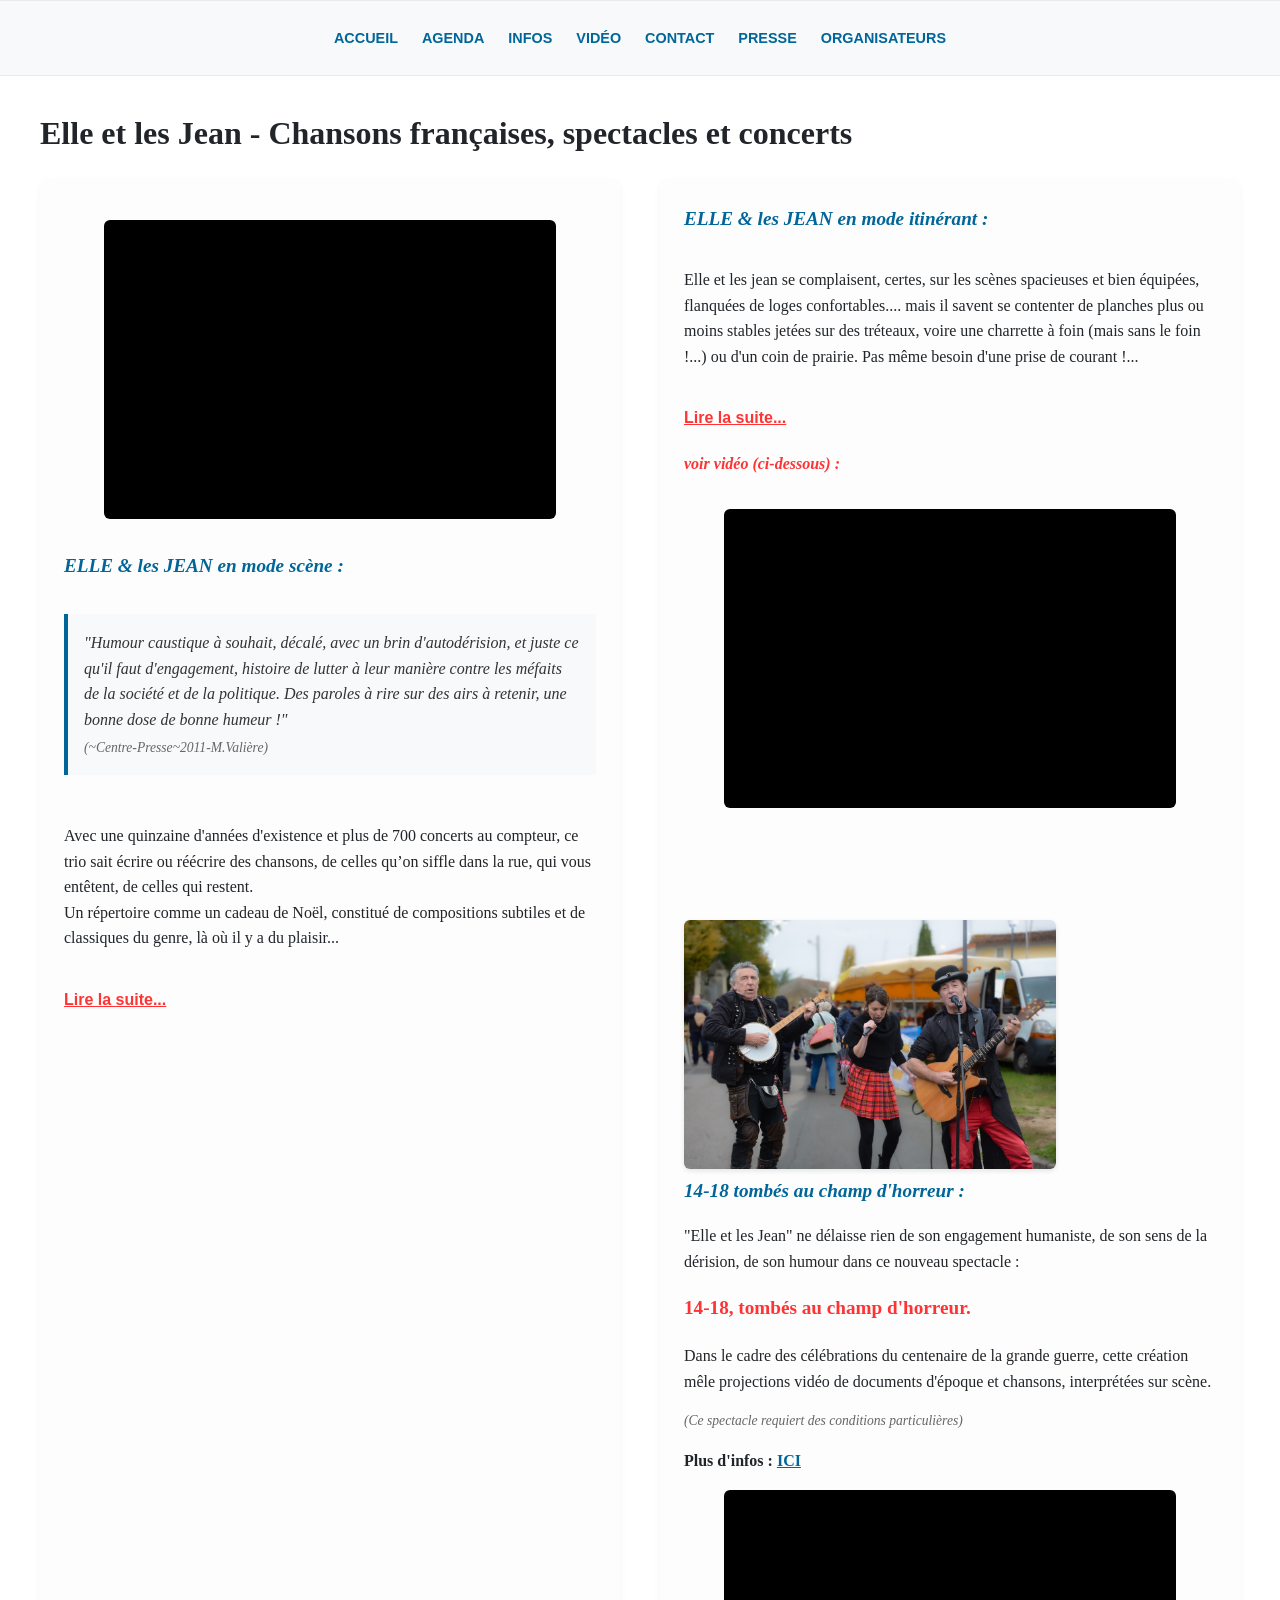
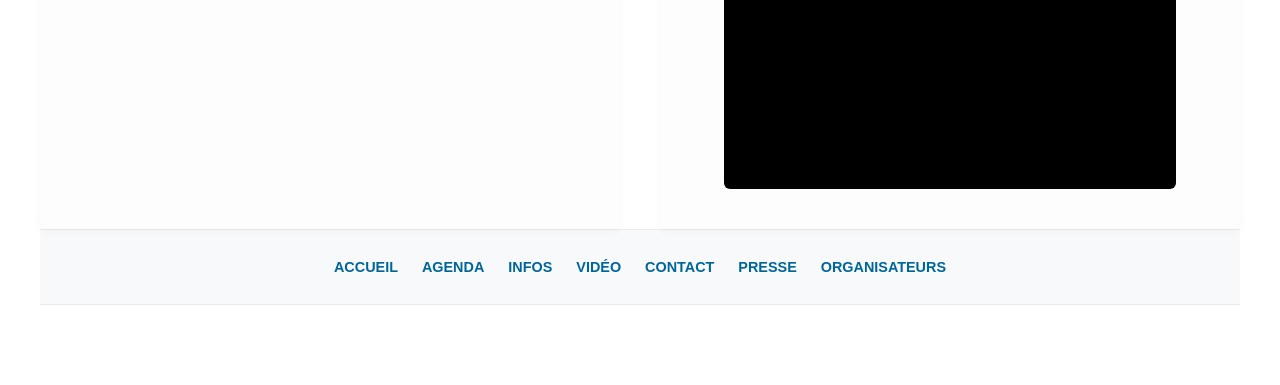
<file: index.htm>
<!DOCTYPE html>
<html lang="fr">
<head>
 <meta charset="UTF-8">
    <meta name="viewport" content="width=device-width, initial-scale=1.0">
    <title>Elle et les Jean - Chansons françaises, spectacles et concerts</title>
    <meta name="description" content="Site officiel du groupe Elle et les Jean. Chansons françaises, humour caustique, spectacles vivants et concerts en mode scène ou itinérant.">
    <meta name="google-site-verification" content="2JggO68DUDO19Co217IwW2MRPTg1Z_tOrWmyDqEDEZE" />
    <!-- Open Graph pour les réseaux sociaux -->
    <meta property="og:title" content="Elle et les Jean - Site officiel">
    <meta property="og:description" content="Chansons françaises, humour et spectacles vivants.">
    <meta property="og:type" content="website">
    <meta property="og:image" content="photos/diane&j1.jpg">

    <link rel="stylesheet" href="style.css">
</head>
<body>

    <!-- En-tête / Navigation -->
    <header class="site-header">
        <nav class="main-nav">
            <a href="index.html">ACCUEIL</a>
            <a href="agenda.html">AGENDA</a>
            <a href="info.html">INFOS</a>
            <a href="live.html">VIDÉO</a>
            <a href="formulaire.html">CONTACT</a>
            <a href="presse.html">PRESSE</a>
            <a href="doc.html">ORGANISATEURS</a>
        </nav>
    </header>

    <main class="container">
    <h1 class="visually-hidden">Elle et les Jean - Chansons françaises, spectacles et concerts</h1>
        
        <!-- Section Principale : Grille à 2 colonnes -->
        <section class="grid-layout">
            
            <!-- Colonne 1 : Mode Scène -->
            <article class="content-card">
                <figure class="video-responsive">
                    <iframe src="https://www.youtube.com/embed/WO7ekmhK70g" allowfullscreen title="Elle et les Jean en mode scène"></iframe>
                </figure>
                
                <h2><em>ELLE &amp; les JEAN en mode scène :</em></h2>
                <p class="quote-text"><em>&quot;Humour caustique à souhait, décalé, avec un brin d'autodérision, et juste ce qu'il faut d'engagement, histoire de lutter à leur manière contre les méfaits de la société et de la politique. Des paroles à rire sur des airs à retenir, une bonne dose de bonne humeur !&quot;</em> <span class="author">(~Centre-Presse~2011-M.Valière)</span></p>
                
                <p>Avec une quinzaine d'années d'existence et plus de 700 concerts au compteur, ce trio sait écrire ou réécrire des chansons, de celles qu’on siffle dans la rue, qui vous entêtent, de celles qui restent.<br>
                Un répertoire comme un cadeau de Noël, constitué de compositions subtiles et de classiques du genre, là où il y a du plaisir...</p>
                
                <!-- Bouton "Lire la suite" interactif -->
                <button class="btn-toggle" onclick="document.getElementById('cache').style.display = 'block'; this.style.display = 'none';">Lire la suite...</button>
                
                <div id="cache" class="hidden-content">
                    <p>Sur scène, c'est donc Mélanie Collon ou bien Diane Blanchard, flanquée de ses deux "Jean" : Jean-Louis Maurel et Jean-Luc Raffoux avec tout un attirail de guitares acoustiques, électriques, un banjo, un violon, un ukulele, un piano, des harmonicas et autres machins à faire du bruit !...</p>
                    <p>Ces gens là vous facilitent la vie : Ils viennent avec leur sonorisation, leur éclairage, leur technicien... et leur bonne humeur.</p>
                    <p>Des reprises jubilatoires, des chansons traditionnelles rafistolées, des thèmes celtiques, des relents de musique "roots" américaine... le tout reuni en un medley exceptionnel dans lequel viennent se glisser des standards, des chansons françaises du trio ou bien revisitées.</p>
                    <p>Un concert de "Elle et les Jean", c'est la musique, les chansons, mais c'est aussi tout ce qui se passe entre les morceaux : Confidences désopilantes, fâcheries, délire verbal, humour tendre ou noir - c'est selon...- Laissez-vous emmener dans cet univers fantaisiste.</p>
                    <p>Après tout, la musique, disait autrefois Philippe Garnier, c’est la lampe d’Aladin : il suffit de frotter et Shazam !<br>La lampe, comptez sur ELLE ET LES JEAN pour l'astiquer…</p>
                    <p><em>&quot;...Elle &amp; les jean savent créer une ambiance pleine de charme et de poésie avec des interprétations toujours tendres, souvent humoristiques, à l'origine de beaucoup de complicité entre la chanteuse et les musiciens comme dans les échanges avec le public ...&quot;</em> <span class="author">-Extrait NR2011-</span></p>
                </div>
            </article>

            <!-- Colonne 2 : Mode Itinérant & 14-18 -->
            <article class="content-card">
                <h2><em>ELLE &amp; les JEAN en mode itinérant :</em></h2>
                <p>Elle et les jean se complaisent, certes, sur les scènes spacieuses et bien équipées, flanquées de loges confortables.... mais il savent se contenter de planches plus ou moins stables jetées sur des tréteaux, voire une charrette à foin (mais sans le foin !...) ou d'un coin de prairie. Pas même besoin d'une prise de courant !...</p>
                
                <button class="btn-toggle" onclick="document.getElementById('cache1').style.display = 'block'; this.style.display = 'none';">Lire la suite...</button>
                
                <div id="cache1" class="hidden-content">
                    <p>Ils sont aussi en mesure de se mettre en mode "nomade" pour donner un concert itinérant, déambulant de rues en ruelles, places, squares...</p>
                    <p>Équipés de leur "Elléjeanette" mobile et tout-terrain à deux roues et traction humaine, ils charrient de place en place leurs instruments et une sonorisation légère, mise en œuvre en quelques minutes.</p>
                </div>
                
                <p class="highlight-title"><em>voir vidéo (ci-dessous) :</em></p>
                <figure class="video-responsive">
                    <iframe src="https://www.youtube.com/embed/bHh197B1c3g" allowfullscreen title="Elle et les Jean en mode itinérant"></iframe>
                </figure>

                <div class="separator-space"></div>

                <div class="spectacle-section">
                    <img src="photos/diane&j1.jpg" alt="Diane Blanchard et les musiciens de :Elle et des Jean" class="responsive-img">
                    <h2><em>14-18 tombés au champ d'horreur :</em></h2>
                    <p>&quot;Elle et les Jean&quot; ne délaisse rien de son engagement humaniste, de son sens de la dérision, de son humour dans ce nouveau spectacle :</p>
                    <h3 class="subtitle-red">14-18, tombés au champ d'horreur.</h3>
                    <p>Dans le cadre des célébrations du centenaire de la grande guerre, cette création mêle projections vidéo de documents d'époque et chansons, interprétées sur scène.</p>
                    <p class="small-note">(Ce spectacle requiert des conditions particulières)</p>
                    <p><strong>Plus d'infos :</strong> <a href="14.html" class="link-btn">ICI</a></p>
                    
                    <figure class="video-responsive">
                        <iframe src="//player.vimeo.com/video/112255340" allowfullscreen title="14-18 tombés au champ d'horreur"></iframe>
                    </figure>
                </div>
            </article>

        </section>

        <!-- Pied de page / Navigation secondaire -->
        <footer class="site-footer">
            <nav class="main-nav">
                <a href="index.html">ACCUEIL</a>
                <a href="agenda.html">AGENDA</a>
                <a href="info.html">INFOS</a>
                <a href="live.html">VIDÉO</a>
                <a href="formulaire.html">CONTACT</a>
                <a href="presse.html">PRESSE</a>
                <a href="doc.html">ORGANISATEURS</a>
            </nav>
        </footer>

    </main>

</body>
</html>
</file>
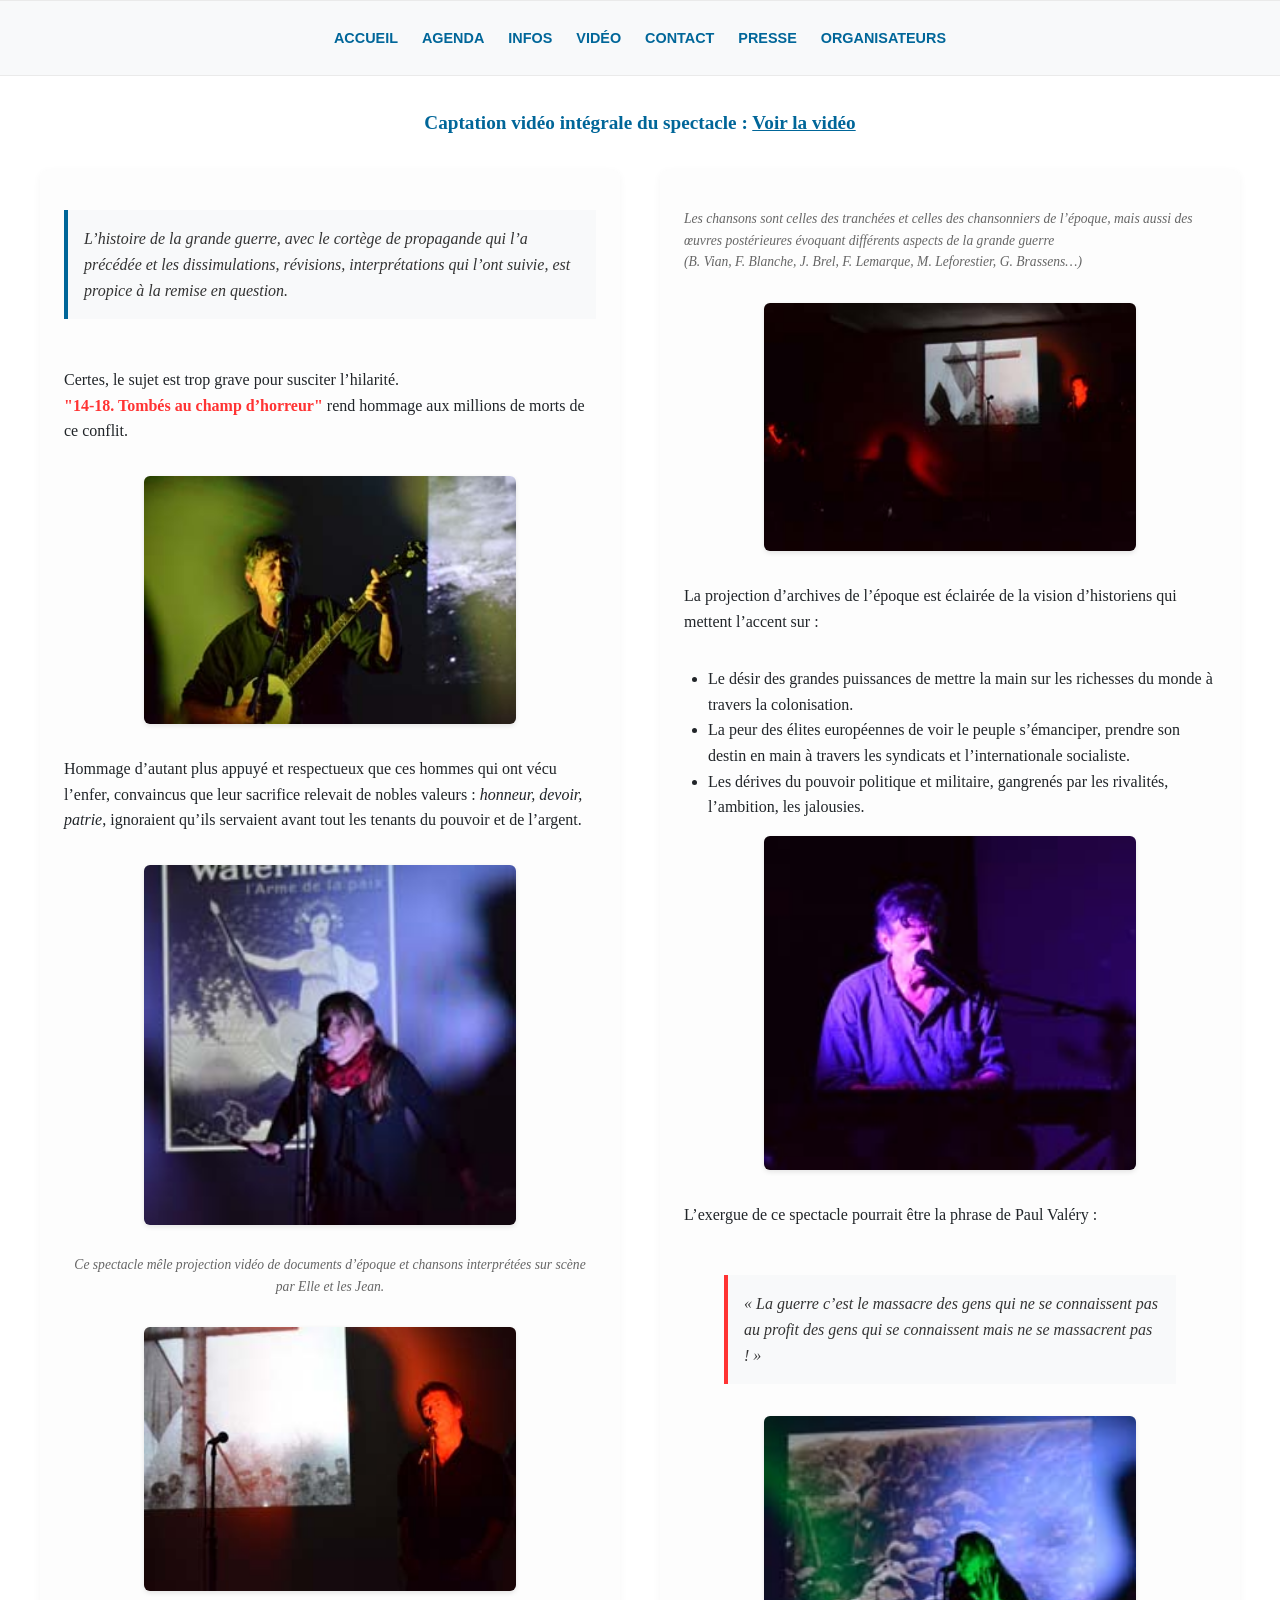
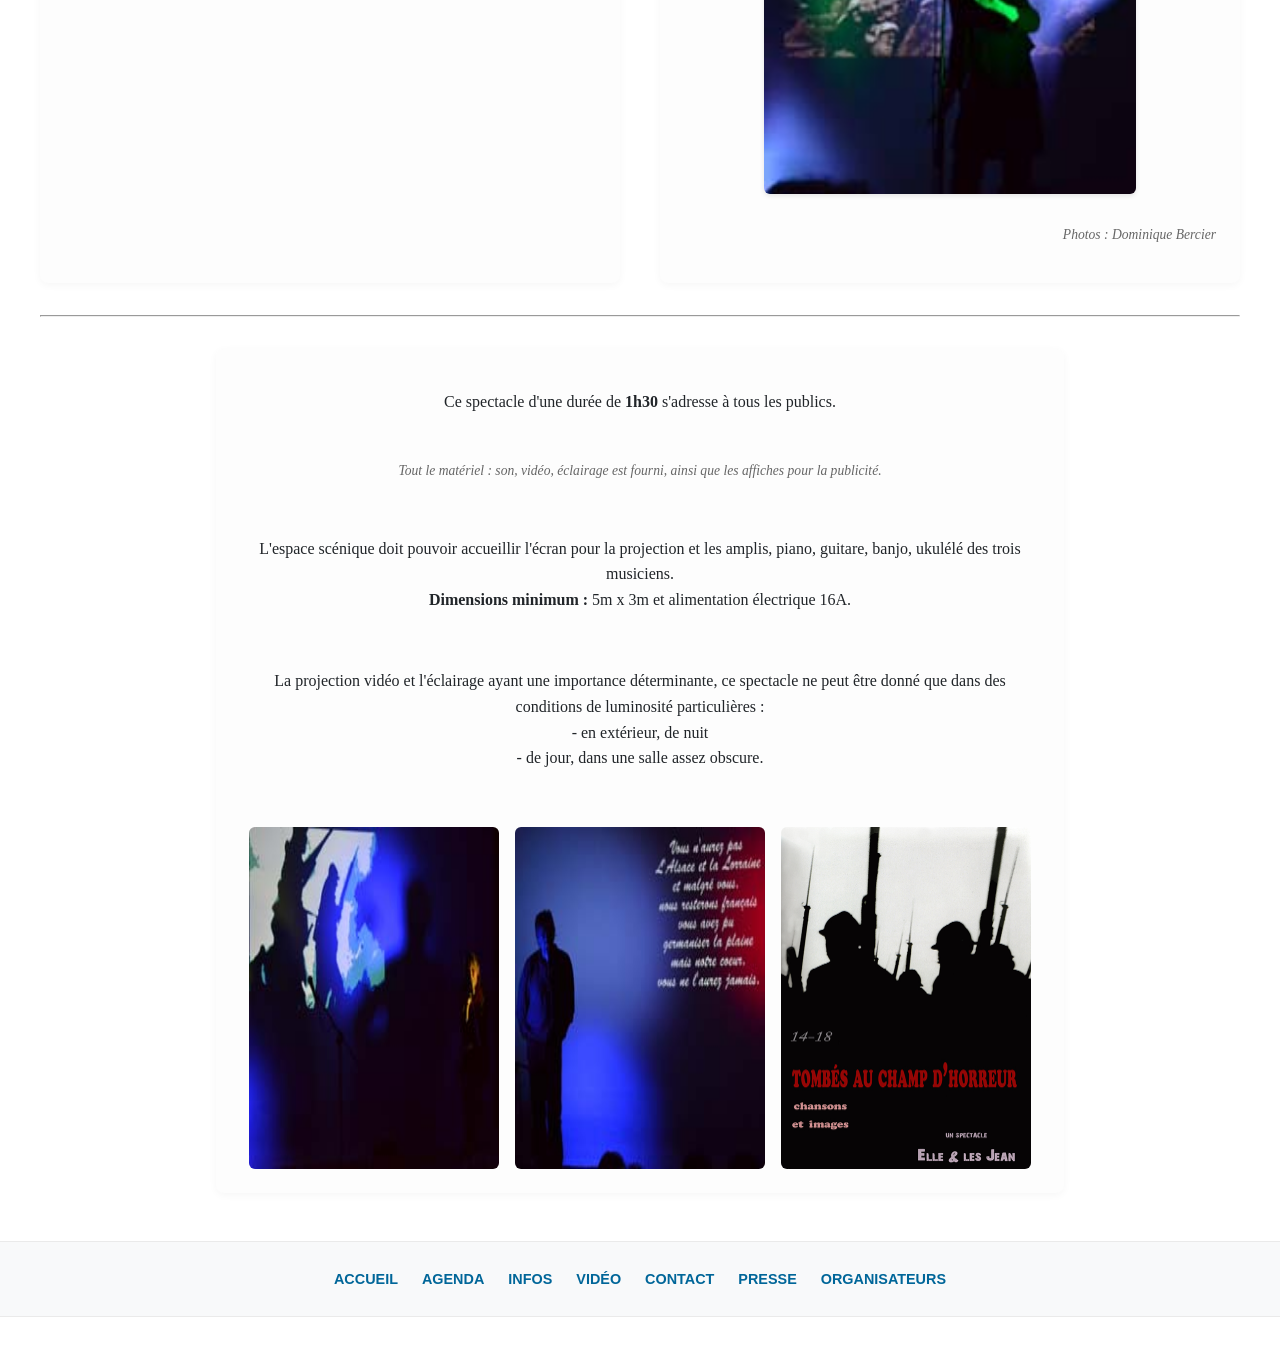
<file: 14.htm>
<!DOCTYPE html>
<html lang="fr">
<head>
<meta charset="utf-8">
<title>Elle et les Jean - 14-18, tombés au champ d'horreur</title>
<meta name="viewport" content="width=device-width, initial-scale=1">
<link rel="stylesheet" href="style.css">
</head>

<body>

<!-- Bandeau menu -->
<header class="site-header">
    <nav class="main-nav">
         <a href="index.html">ACCUEIL</a>
            <a href="agenda.html">AGENDA</a>
            <a href="info.html">INFOS</a>
            <a href="live.html">VIDÉO</a>
            <a href="formulaire.html">CONTACT</a>
            <a href="presse.html">PRESSE</a>
            <a href="doc.html">ORGANISATEURS</a>
    </nav>
</header>

<main class="container">

    <div style="text-align: center; margin-bottom: 2rem;">
        <h2>Captation vidéo intégrale du spectacle : 
            <a href="https://www.youtube.com/watch?v=faBZdZkxmvc&t=3705s" class="link-btn" target="_blank">Voir la vidéo</a>
        </h2>
    </div>

    <!-- Grille en 2 colonnes responsive -->
    <div class="grid-layout">
        
        <!-- Colonne 1 -->
        <div class="content-card">
            <p class="quote-text">
                L’histoire de la grande guerre, avec le cortège de propagande qui l’a précédée et les dissimulations, révisions, interprétations qui l’ont suivie, est propice à la remise en question.
            </p>
            <p>
                Certes, le sujet est trop grave pour susciter l’hilarité.<br>
                <strong class="highlight-title">"14-18. Tombés au champ d’horreur"</strong> rend hommage aux millions de morts de ce conflit.
            </p>
            
            <img src="photos/14 18/JPEG/14 18 (2).jpg" alt="Spectacle 14-18" class="responsive-img">
            
            <p>
                Hommage d’autant plus appuyé et respectueux que ces hommes qui ont vécu l’enfer, convaincus que leur sacrifice relevait de nobles valeurs : <em>honneur, devoir, patrie</em>, ignoraient qu’ils servaient avant tout les tenants du pouvoir et de l’argent.
            </p>
            
            <img src="photos/14 18/JPEG/14 18 (19).jpg" alt="Spectacle 14-18" class="responsive-img">
            
            <p class="small-note" style="text-align: center;">
                Ce spectacle mêle projection vidéo de documents d’époque et chansons interprétées sur scène par <em>Elle et les Jean</em>.
            </p>
            
            <img src="photos/14 18/JPEG/14 18 (13).jpg" alt="Spectacle 14-18" class="responsive-img">
        </div>

        <!-- Colonne 2 -->
        <div class="content-card">
            <p class="small-note">
                Les chansons sont celles des tranchées et celles des chansonniers de l’époque, mais aussi des œuvres postérieures évoquant différents aspects de la grande guerre <br>
                <em>(B. Vian, F. Blanche, J. Brel, F. Lemarque, M. Leforestier, G. Brassens…)</em>
            </p>
            
            <img src="photos/14 18/JPEG/14 18 (12).jpg" alt="Spectacle 14-18" class="responsive-img">
            
            <p>
                La projection d’archives de l’époque est éclairée de la vision d’historiens qui mettent l’accent sur :
            </p>
            <ul style="text-align: left; padding-left: 1.5rem; margin: 0;">
                <li>Le désir des grandes puissances de mettre la main sur les richesses du monde à travers la colonisation.</li>
                <li>La peur des élites européennes de voir le peuple s’émanciper, prendre son destin en main à travers les syndicats et l’internationale socialiste.</li>
                <li>Les dérives du pouvoir politique et militaire, gangrenés par les rivalités, l’ambition, les jalousies.</li>
            </ul>
            
            <img src="photos/14 18/JPEG/14 18 (5).jpg" alt="Spectacle 14-18" class="responsive-img">
            
            <p>L’exergue de ce spectacle pourrait être la phrase de Paul Valéry :</p>
            
            <blockquote class="quote-text" style="border-left-color: var(--accent-red);">
                « La guerre c’est le massacre des gens qui ne se connaissent pas au profit des gens qui se connaissent mais ne se massacrent pas ! »
            </blockquote>
            
            <img src="photos/14 18/JPEG/14 18 (11).jpg" alt="Spectacle 14-18" class="responsive-img">
            
            <p class="small-note" style="text-align: right;">Photos : Dominique Bercier</p>
        </div>

    </div>

    <hr class="separator-space">

    <!-- Informations pratiques -->
    <div class="content-card" style="text-align: center; max-width: 800px; margin: 0 auto;">
        <p>Ce spectacle d'une durée de <strong>1h30</strong> s'adresse à tous les publics.</p>
        <p class="small-note">Tout le matériel : son, vidéo, éclairage est fourni, ainsi que les affiches pour la publicité.</p>
        
        <p style="margin-top: 1.5rem;">
            L'espace scénique doit pouvoir accueillir l'écran pour la projection et les amplis, piano, guitare, banjo, ukulélé des trois musiciens.<br>
            <strong>Dimensions minimum :</strong> 5m x 3m et alimentation électrique 16A.
        </p>
        
        <p style="margin-top: 1.5rem;">
            La projection vidéo et l'éclairage ayant une importance déterminante, ce spectacle ne peut être donné que dans des conditions de luminosité particulières :<br>
            - en extérieur, de nuit<br>
            - de jour, dans une salle assez obscure.
        </p>

        <div style="display: flex; flex-wrap: wrap; justify-content: center; gap: 1rem; margin-top: 1.5rem;">
            <img src="photos/14 18/JPEG/14 18 (25).jpg" alt="Scène" style="width: 45%; max-width: 250px; height: auto; border-radius: 6px;">
            <img src="photos/14 18/JPEG/14 18 (28).jpg" alt="Scène" style="width: 45%; max-width: 250px; height: auto; border-radius: 6px;">
            <img src="photos/affiche14.jpg" alt="Affiche" style="width: 45%; max-width: 250px; height: auto; border-radius: 6px;">
        </div>
    </div>

</main>

<!-- Bandeau menu bas -->
<footer class="site-footer">
    <nav class="main-nav">
         <a href="index.html">ACCUEIL</a>
            <a href="agenda.html">AGENDA</a>
            <a href="info.html">INFOS</a>
            <a href="live.html">VIDÉO</a>
            <a href="formulaire.html">CONTACT</a>
            <a href="presse.html">PRESSE</a>
            <a href="doc.html">ORGANISATEURS</a>
    </nav>
</footer>

</body>
</html>
</file>
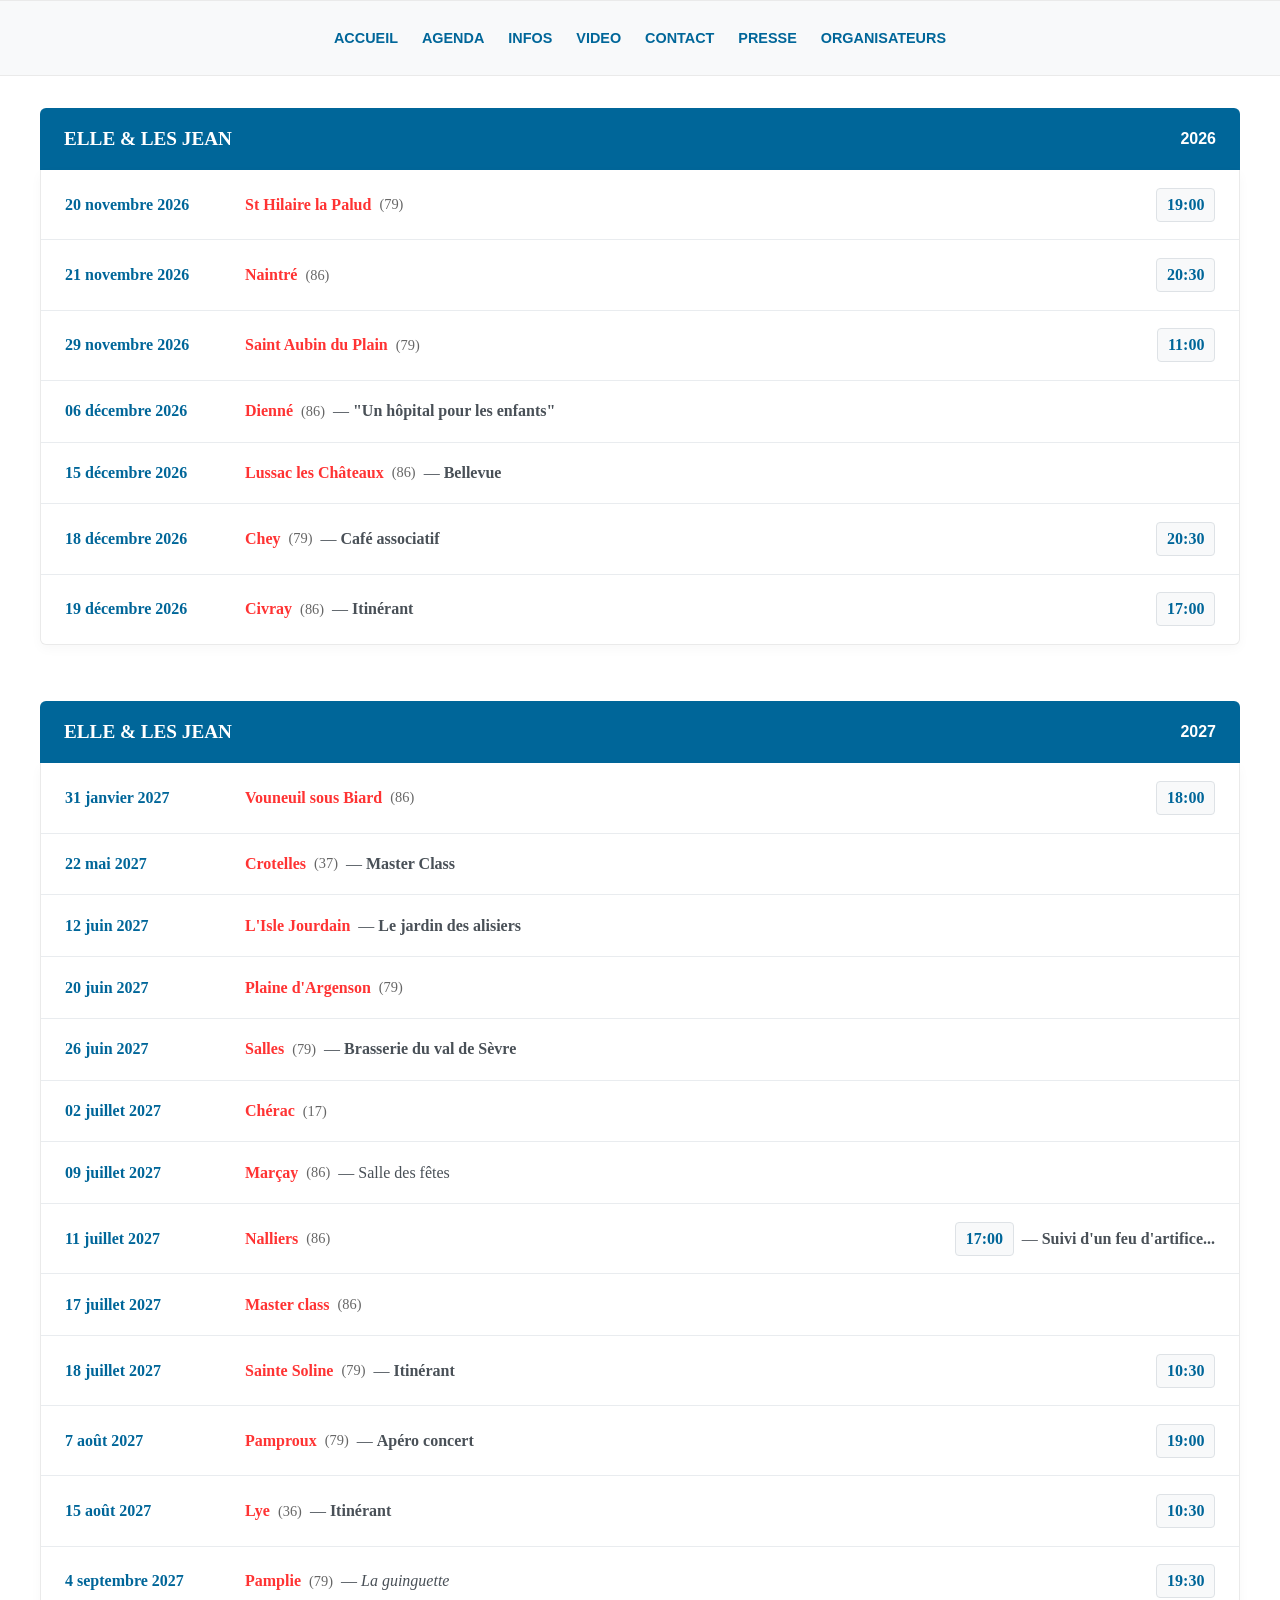
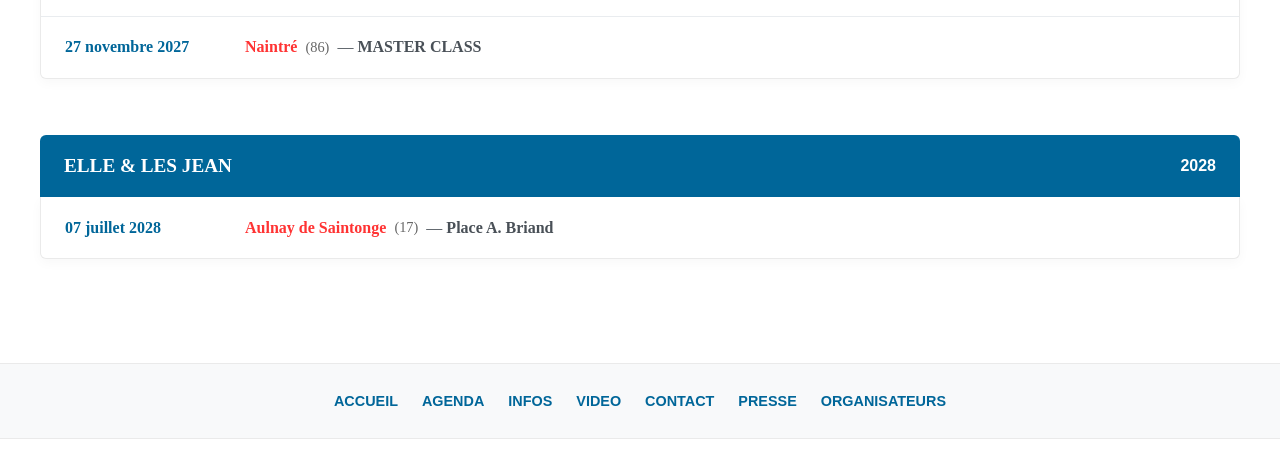
<file: agenda.htm>
<!DOCTYPE html>
<html lang="fr">
<head>
    <meta charset="utf-8" />
    <meta name="viewport" content="width=device-width, initial-scale=1" />
    <title>Agenda et Prochains Concerts - Elle et les Jean</title>
	<meta name="description" content="Découvrez les dates des prochains concerts, spectacles vivants et animations de rue du groupe Elle et les Jean en Nouvelle-Aquitaine.">
    <link rel="stylesheet" href="style.css" />
</head>
<body>

    <header class="site-header">
        <nav class="main-nav" aria-label="Navigation principale">
            <a href="index.html">ACCUEIL</a>
            <a href="agenda.html">AGENDA</a>
            <a href="info.html">INFOS</a>
            <a href="live.html">VIDEO</a>
            <a href="formulaire.html">CONTACT</a>
            <a href="presse.html">PRESSE</a>
            <a href="doc.html">ORGANISATEURS</a>
        </nav>
    </header>

    <main class="container" id="actu">

        <!-- ANNÉE 2026 -->
        <section class="agenda-year-section">
            <div class="agenda-year-header">
                <h2>ELLE &amp; LES JEAN</h2>
                <span><strong>2026</strong></span>
            </div>
            <ul class="agenda-list">
                
                <li class="agenda-item">
                    <span class="agenda-date">20 novembre 2026</span>
                    <div class="agenda-details">
                        <span class="agenda-city">St Hilaire la Palud</span>
                        <span class="agenda-dept">(79)</span>
                        <span class="agenda-time">19:00</span>
                    </div>
                </li>
                <li class="agenda-item">
                    <span class="agenda-date">21 novembre 2026</span>
                    <div class="agenda-details">
                        <span class="agenda-city">Naintré</span>
                        <span class="agenda-dept">(86)</span>
                        <span class="agenda-time">20:30</span>
                    </div>
                </li>
                <li class="agenda-item">
                    <span class="agenda-date">29 novembre 2026</span>
                    <div class="agenda-details">
                        <span class="agenda-city">Saint Aubin du Plain</span>
                        <span class="agenda-dept">(79)</span>
                        <span class="agenda-time">11:00</span>
                    </div>
                </li>
                <li class="agenda-item">
                    <span class="agenda-date">06 décembre 2026</span>
                    <div class="agenda-details">
                        <span class="agenda-city">Dienné</span>
                        <span class="agenda-dept">(86)</span>
                        <span class="agenda-venue">— <strong>"Un hôpital pour les enfants"</strong></span>
                    </div>
                </li>
                <li class="agenda-item">
                    <span class="agenda-date">15 décembre 2026</span>
                    <div class="agenda-details">
                        <span class="agenda-city">Lussac les Châteaux</span>
                        <span class="agenda-dept">(86)</span>
                        <span class="agenda-venue">— <strong>Bellevue</strong></span>
                    </div>
                </li>
                <li class="agenda-item">
                    <span class="agenda-date">18 décembre 2026</span>
                    <div class="agenda-details">
                        <span class="agenda-city">Chey</span>
                        <span class="agenda-dept">(79)</span>
                        <span class="agenda-venue">— <strong>Café associatif</strong></span>
                        <span class="agenda-time">20:30</span>
                    </div>
                </li>
                <li class="agenda-item">
                    <span class="agenda-date">19 décembre 2026</span>
                    <div class="agenda-details">
                        <span class="agenda-city">Civray</span>
                        <span class="agenda-dept">(86)</span>
                        <span class="agenda-venue">— <strong>Itinérant</strong></span>
                        <span class="agenda-time">17:00</span>
                    </div>
                </li>
            </ul>
        </section>

        <!-- ANNÉE 2027 -->
        <section class="agenda-year-section">
            <div class="agenda-year-header year-2027">
                <h2>ELLE &amp; LES JEAN</h2>
                <span><strong>2027</strong></span>
            </div>
            <ul class="agenda-list">
                <li class="agenda-item">
                    <span class="agenda-date">31 janvier 2027</span>
                    <div class="agenda-details">
                        <span class="agenda-city">Vouneuil sous Biard</span>
                        <span class="agenda-dept">(86)</span>
                        <span class="agenda-time">18:00</span>
                    </div>
                </li>
                <li class="agenda-item">
                    <span class="agenda-date">22 mai 2027</span>
                    <div class="agenda-details">
                        <span class="agenda-city">Crotelles</span>
                        <span class="agenda-dept">(37)</span>
                        <span class="agenda-venue">— <strong>Master Class</strong></span>
                    </div>
                </li>
                <li class="agenda-item">
                    <span class="agenda-date">12 juin 2027</span>
                    <div class="agenda-details">
                        <span class="agenda-city">L'Isle Jourdain</span>
                        <span class="agenda-venue">— <strong>Le jardin des alisiers</strong></span>
                    </div>
                </li>
                <li class="agenda-item">
                    <span class="agenda-date">20 juin 2027</span>
                    <div class="agenda-details">
                        <span class="agenda-city">Plaine d'Argenson</span>
                        <span class="agenda-dept">(79)</span>
                    </div>
                </li>
				<li class="agenda-item">
                    <span class="agenda-date">26 juin 2027</span>
                    <div class="agenda-details">
                        <span class="agenda-city">Salles</span>
                        <span class="agenda-dept">(79)</span>
						   <span class="agenda-venue">— <strong>Brasserie du val de Sèvre</strong></span>
                    </div>
                </li>
                <li class="agenda-item">
                    <span class="agenda-date">02 juillet 2027</span>
                    <div class="agenda-details">
                        <span class="agenda-city">Chérac</span>
                        <span class="agenda-dept">(17)</span>
                    </div>
                </li>
                <li class="agenda-item">
                    <span class="agenda-date">09 juillet 2027</span>
                    <div class="agenda-details">
                        <span class="agenda-city">Marçay</span>
                        <span class="agenda-dept">(86)</span>
                        <span class="agenda-venue">— Salle des fêtes</span>
                    </div>
                </li>
                <li class="agenda-item">
                    <span class="agenda-date">11 juillet 2027</span>
                    <div class="agenda-details">
                        <span class="agenda-city">Nalliers</span>
                        <span class="agenda-dept">(86)</span>
                        <span class="agenda-time">17:00</span>
                        <span class="agenda-venue">— <strong>Suivi d'un feu d'artifice...</strong></span>
                    </div>
                </li>
                <li class="agenda-item">
                    <span class="agenda-date">17 juillet 2027</span>
                    <div class="agenda-details">
                        <span class="agenda-city">Master class</span>
                        <span class="agenda-dept">(86)</span>
                    </div>
                </li>
                <li class="agenda-item">
                    <span class="agenda-date">18 juillet 2027</span>
                    <div class="agenda-details">
                        <span class="agenda-city">Sainte Soline</span>
                        <span class="agenda-dept">(79)</span>
                        <span class="agenda-venue">— <strong>Itinérant</strong></span>
                        <span class="agenda-time">10:30</span>
                    </div>
                </li>
                <li class="agenda-item">
                    <span class="agenda-date">7 août 2027</span>
                    <div class="agenda-details">
                        <span class="agenda-city">Pamproux</span>
                        <span class="agenda-dept">(79)</span>
                        <span class="agenda-venue">— <strong>Apéro concert</strong></span>
                        <span class="agenda-time">19:00</span>
                    </div>
                </li>
                <li class="agenda-item">
                    <span class="agenda-date">15 août 2027</span>
                    <div class="agenda-details">
                        <span class="agenda-city">Lye</span>
                        <span class="agenda-dept">(36)</span>
                        <span class="agenda-venue">— <strong>Itinérant</strong></span>
                        <span class="agenda-time">10:30</span>
                    </div>
                </li>
                <li class="agenda-item">
                    <span class="agenda-date">4 septembre 2027</span>
                    <div class="agenda-details">
                        <span class="agenda-city">Pamplie</span>
                        <span class="agenda-dept">(79)</span>
                        <span class="agenda-venue">— <em>La guinguette</em></span>
                        <span class="agenda-time">19:30</span>
                    </div>
                </li>
                <li class="agenda-item">
                    <span class="agenda-date">27 novembre 2027</span>
                    <div class="agenda-details">
                        <span class="agenda-city">Naintré</span>
                        <span class="agenda-dept">(86)</span>
                        <span class="agenda-venue">— <strong>MASTER CLASS</strong></span>
                    </div>
                </li>
            </ul>
        </section>

        <!-- ANNÉE 2028 -->
        <section class="agenda-year-section">
            <div class="agenda-year-header year-2028">
                <h2>ELLE &amp; LES JEAN</h2>
                <span><strong>2028</strong></span>
            </div>
            <ul class="agenda-list">
                <li class="agenda-item">
                    <span class="agenda-date">07 juillet 2028</span>
                    <div class="agenda-details">
                        <span class="agenda-city">Aulnay de Saintonge</span>
                        <span class="agenda-dept">(17)</span>
                        <span class="agenda-venue">— <strong>Place A. Briand</strong></span>
                    </div>
                </li>
            </ul>
        </section>

    </main>

    <footer class="site-footer">
        <nav class="main-nav" aria-label="Navigation pied de page">
            <a href="index.html">ACCUEIL</a>
            <a href="agenda.html">AGENDA</a>
            <a href="info.html">INFOS</a>
            <a href="live.html">VIDEO</a>
            <a href="formulaire.html">CONTACT</a>
            <a href="presse.html">PRESSE</a>
            <a href="doc.html">ORGANISATEURS</a>
        </nav>
    </footer>

</body>
</html>
</file>
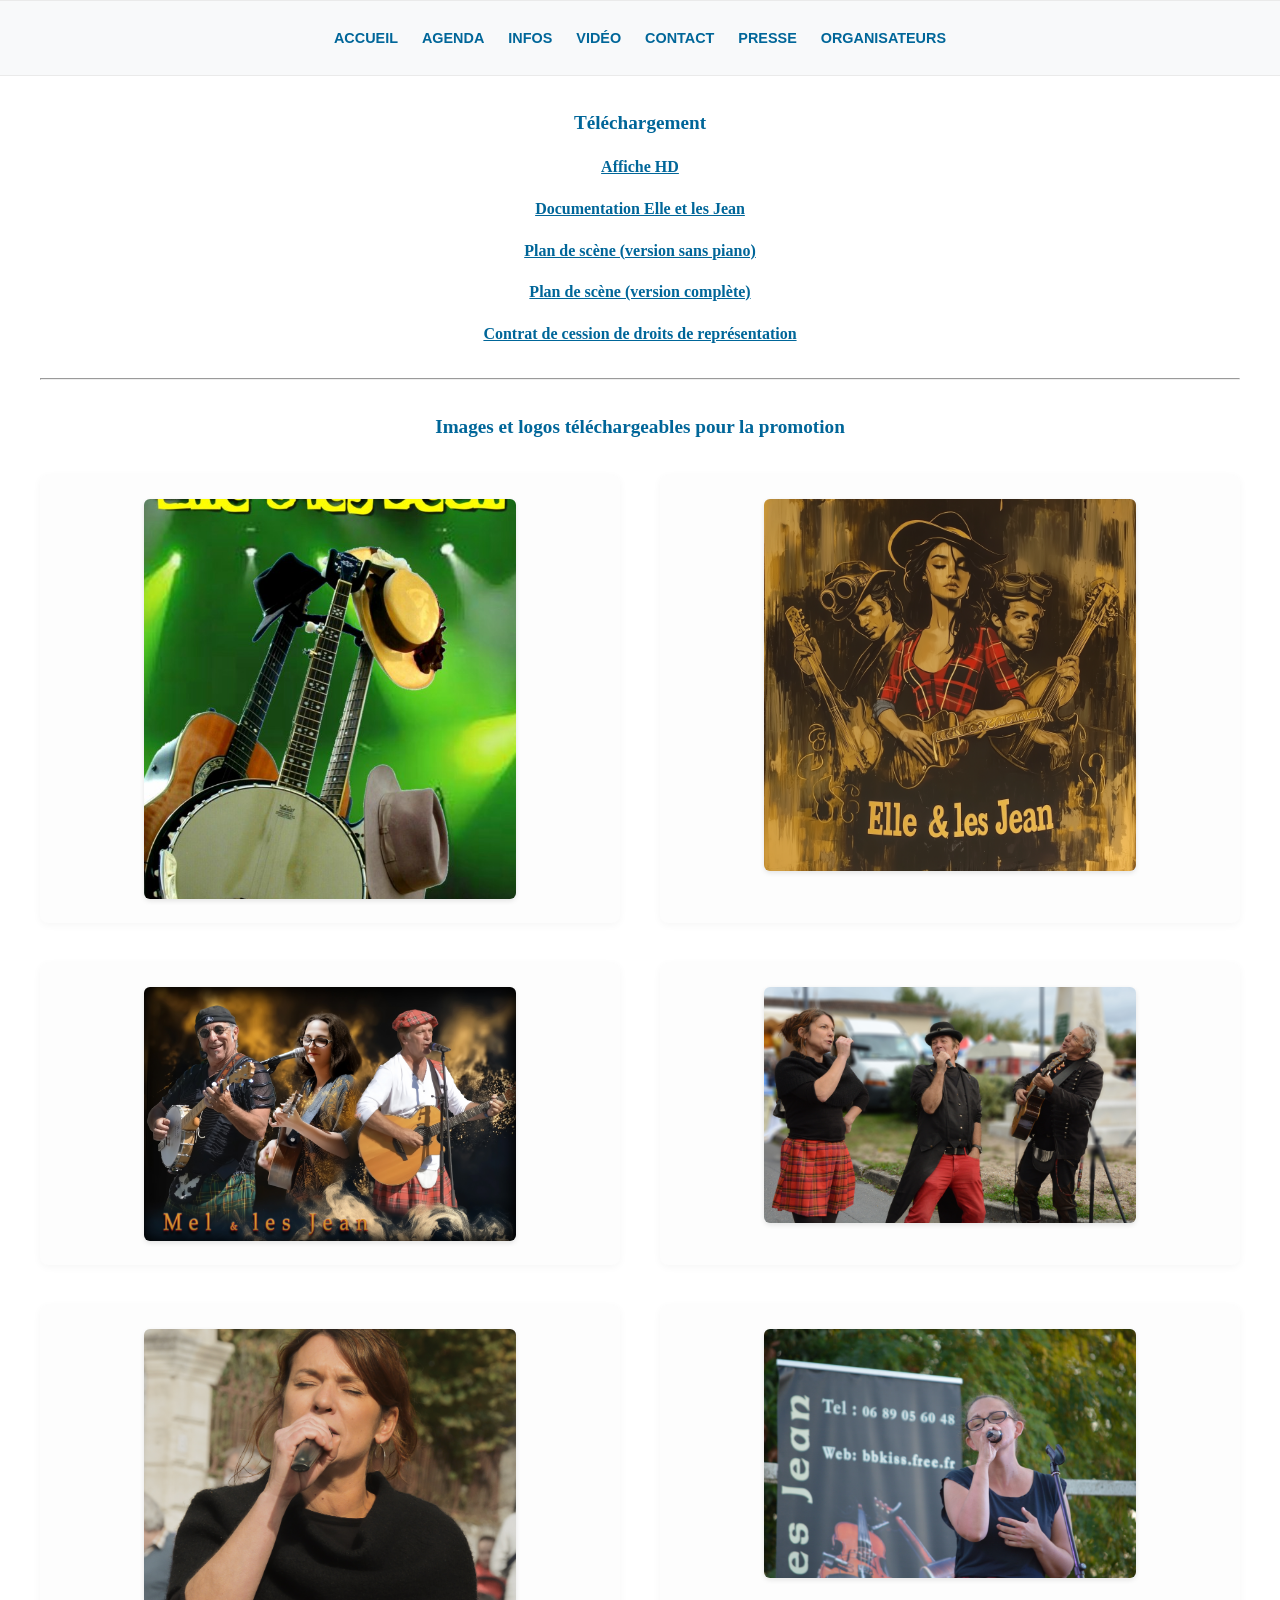
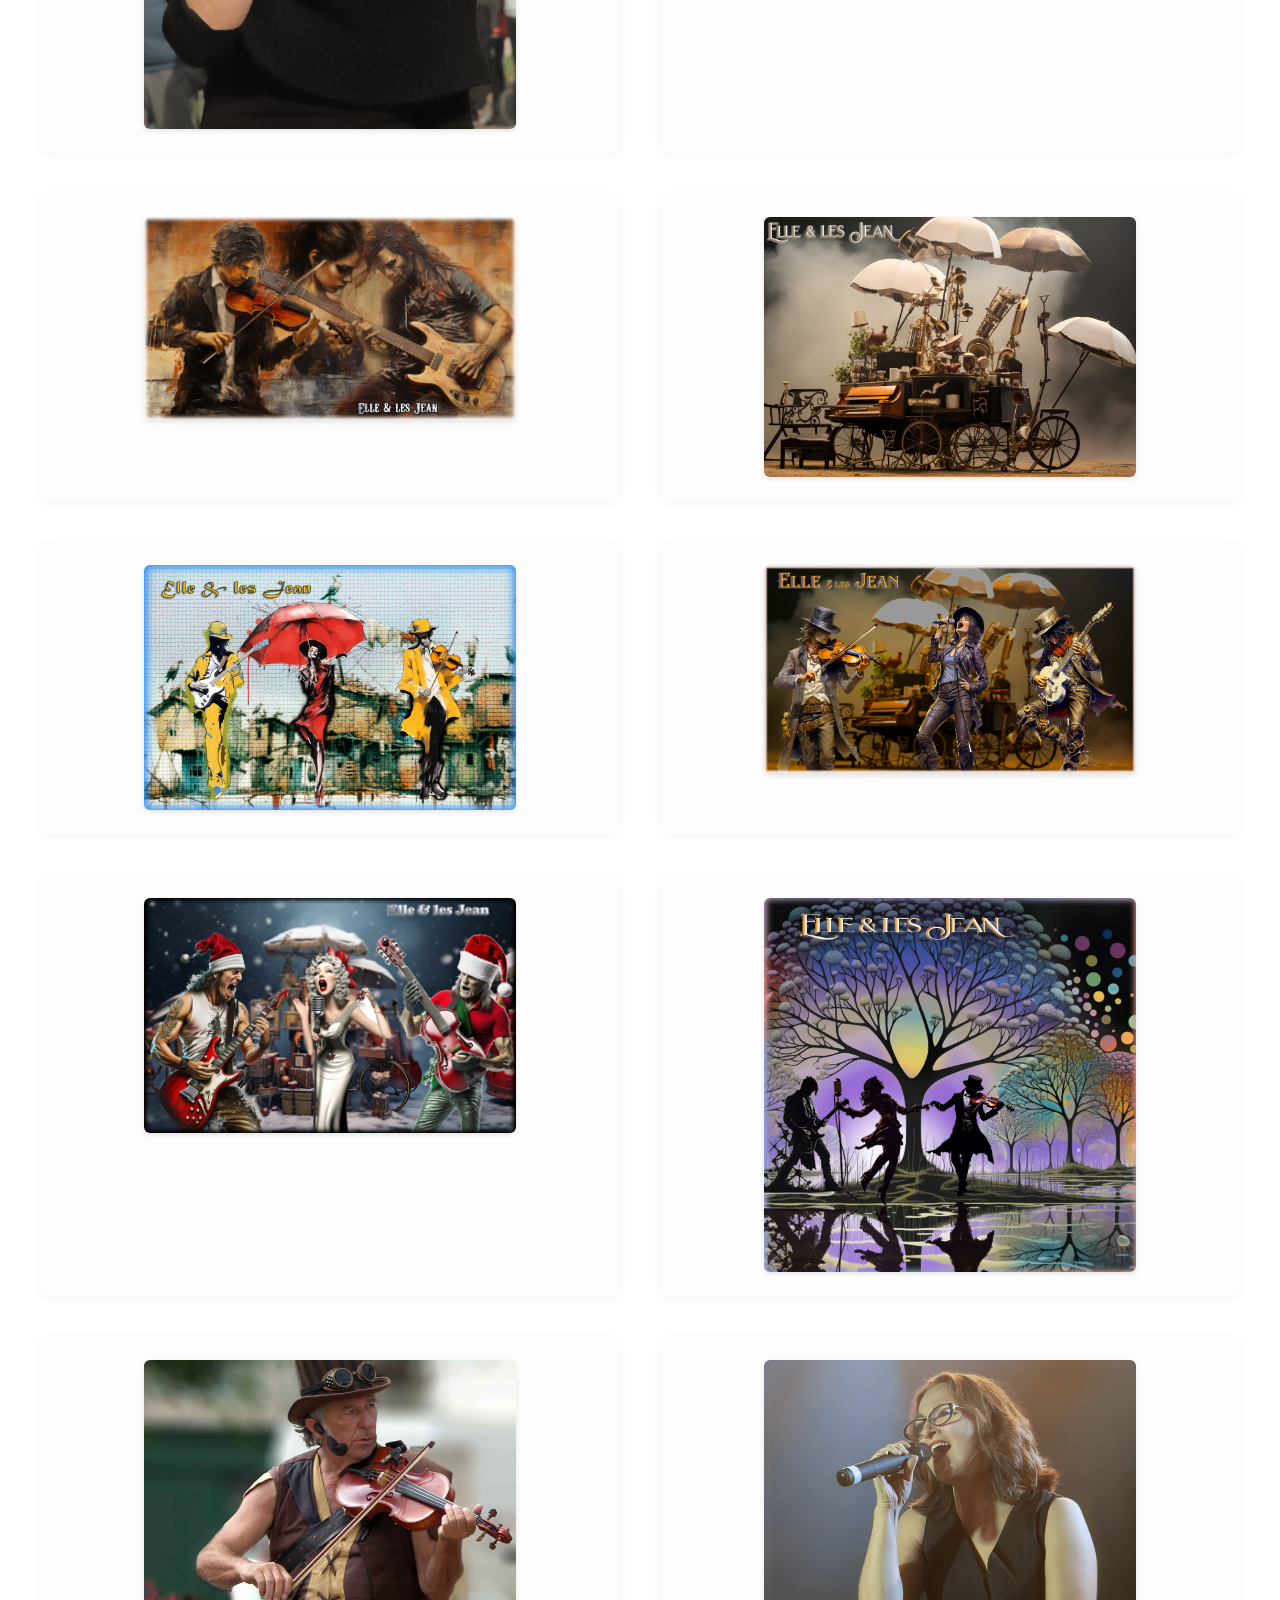
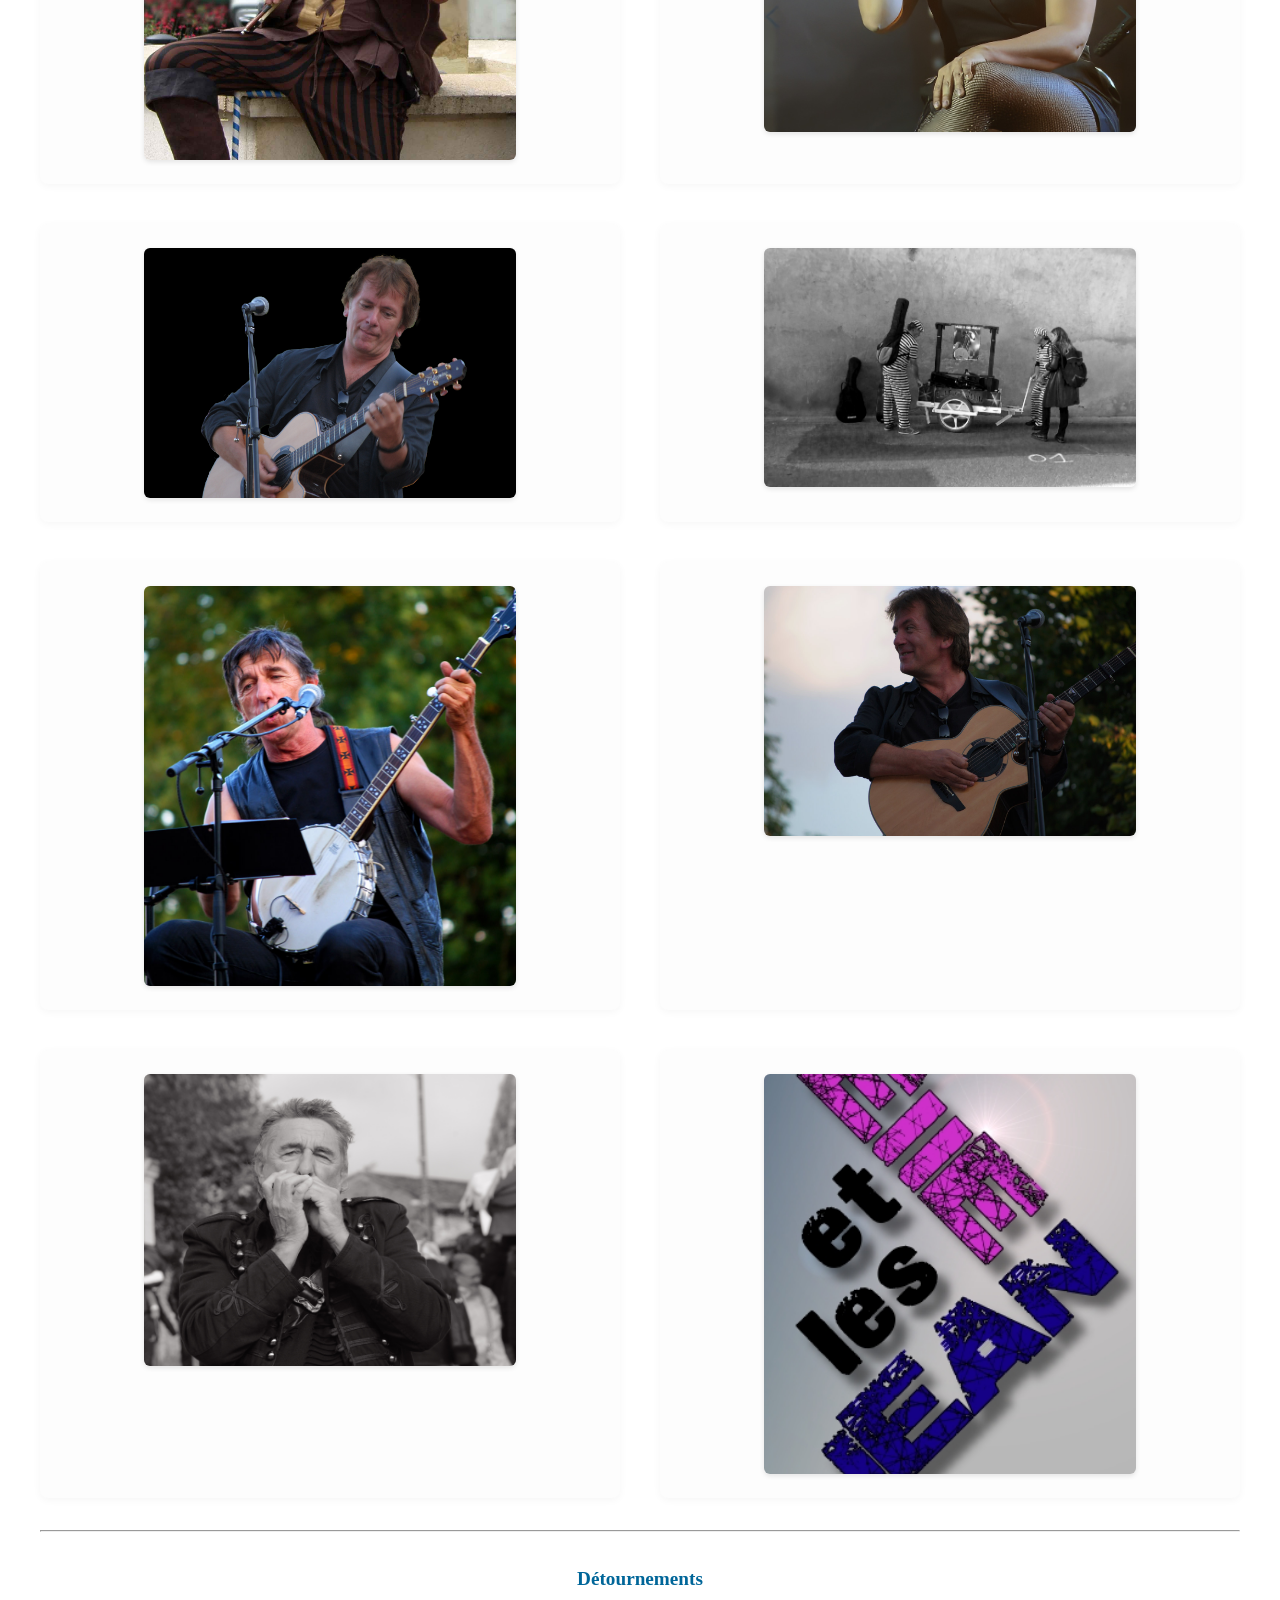
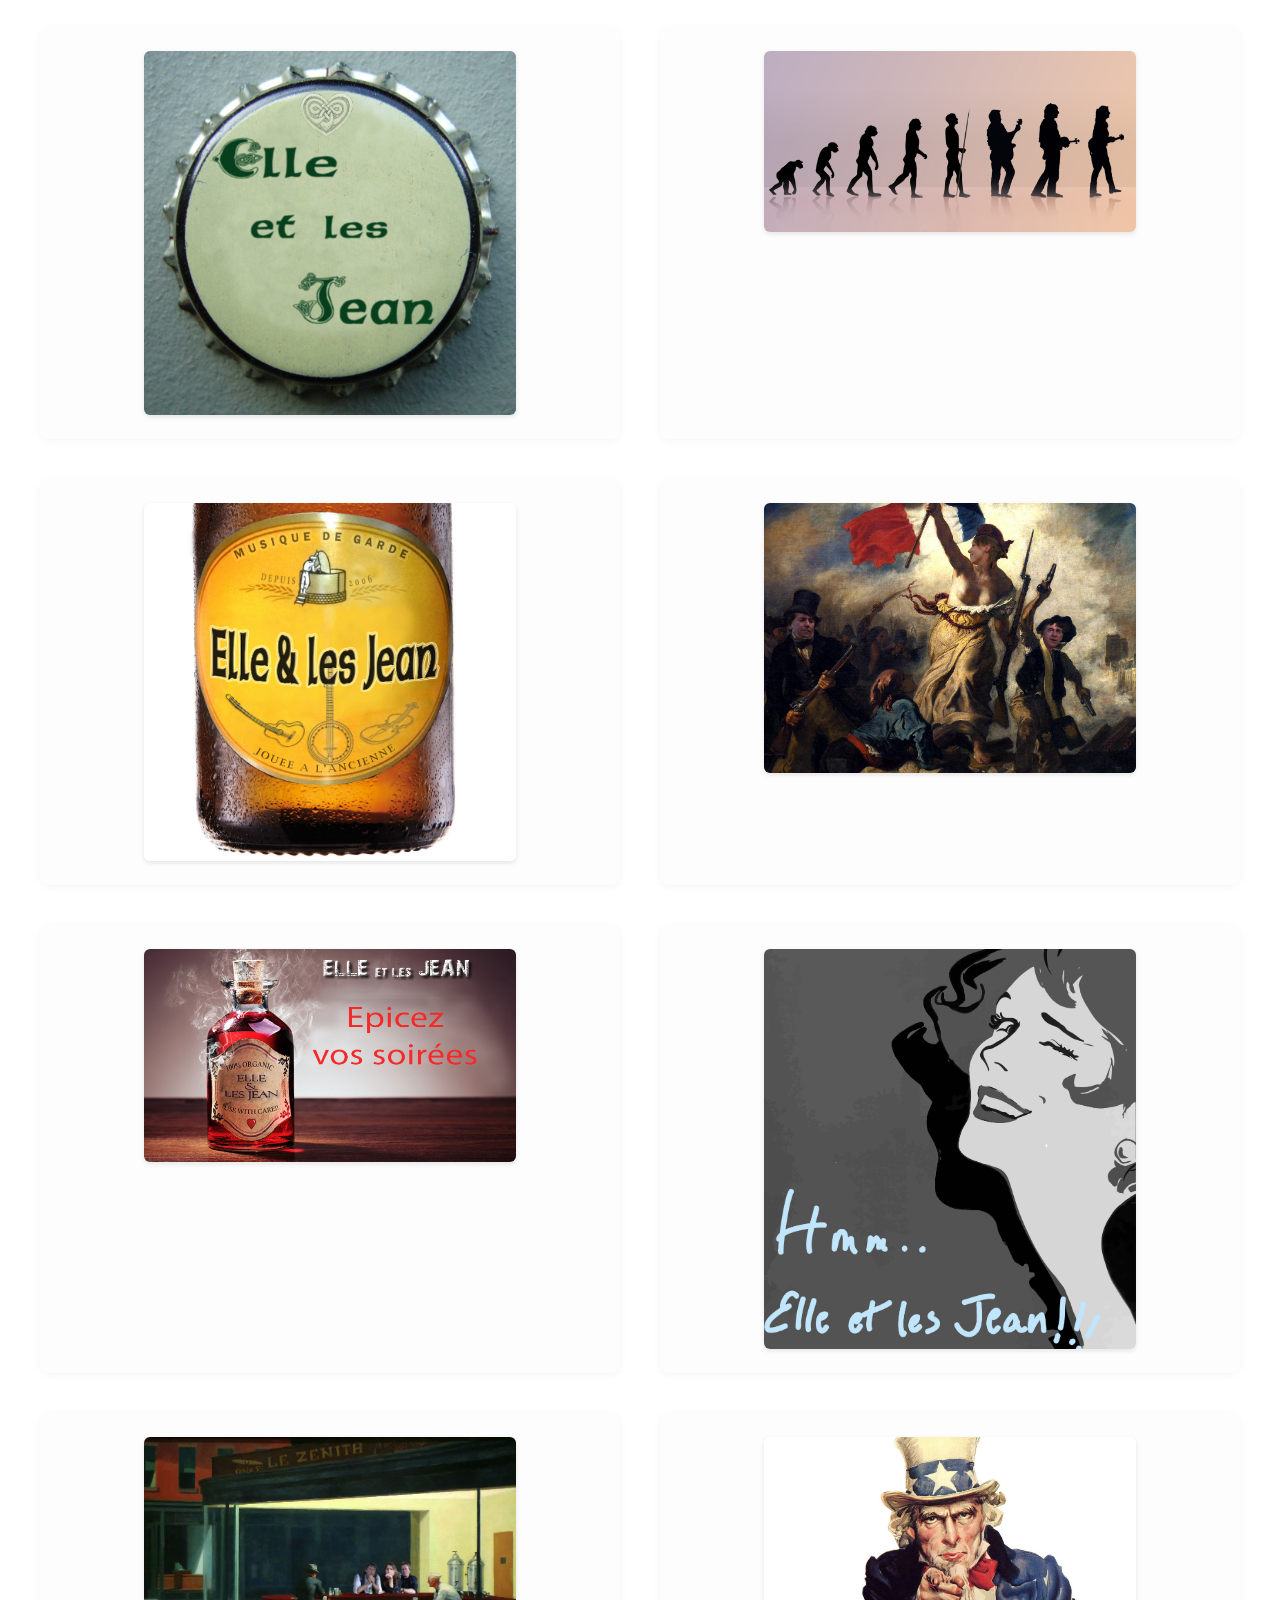
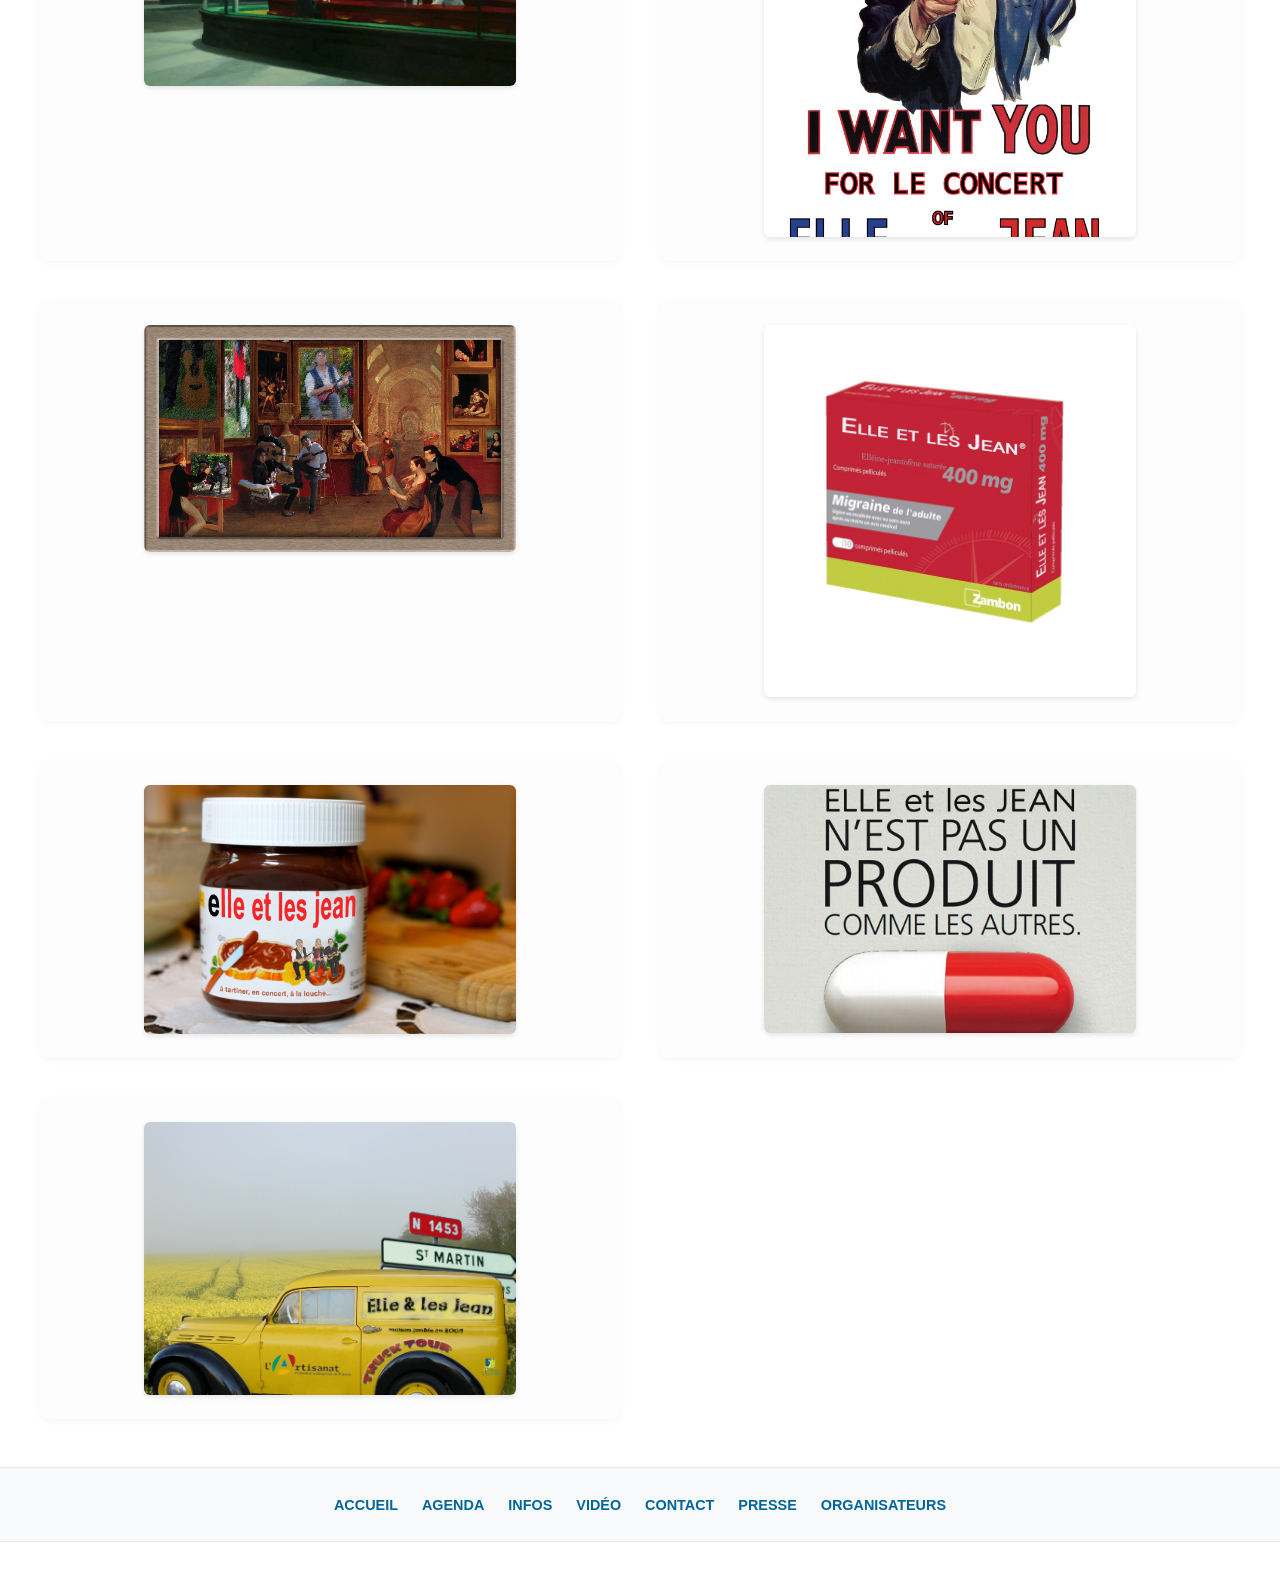
<file: doc.htm>
<!DOCTYPE html>
<html lang="fr">
<head>
<meta charset="utf-8">
<meta name="viewport" content="width=device-width, initial-scale=1">
<title>Espace Organisateurs & Fiches Techniques - Elle et les Jean</title>
	<meta name="description" content="Informations techniques, dossiers de présentation et contacts pour l'organisation de concerts et spectacles avec le groupe Elle et les Jean.">
<link rel="stylesheet" href="style.css">
</head>

<body>

  <!-- Bandeau de navigation -->
  <header class="site-header">
    <nav class="main-nav">
     <a href="index.html">ACCUEIL</a>
                <a href="agenda.html">AGENDA</a>
                <a href="info.html">INFOS</a>
                <a href="live.html">VIDÉO</a>
                <a href="formulaire.html">CONTACT</a>
                <a href="presse.html">PRESSE</a>
                <a href="doc.html">ORGANISATEURS</a>
    </nav>
  </header>

  <main class="container">
    <div style="text-align: center;" class="separator-space">
      <h2>Téléchargement</h2>
      <p><a href="docs/elle%20&%20jean%202012.jpg" target="_blank" class="link-btn">Affiche HD</a></p>
      <p><a href="docs/plaquette%2025-2.pdf" target="_blank" class="link-btn">Documentation Elle et les Jean</a></p>
      <p><a href="docs/plan%20ss%20piano.pdf" target="_blank" class="link-btn">Plan de scène (version sans piano)</a></p>
      <p><a href="docs/plan%20complet.pdf" target="_blank" class="link-btn">Plan de scène (version complète)</a></p>
      <p><a href="docs/CONTRAT%20DE%20CESSION%20DE%20DROITS%20DE%20REPRESENTATION.doc" target="_blank" class="link-btn">Contrat de cession de droits de représentation</a></p>
    </div>

    <hr class="separator-space">

    <section>
      <h2 style="text-align: center; margin-bottom: 2rem;">Images et logos téléchargeables pour la promotion</h2>
      
      <div class="grid-layout">
        <div class="content-card"><img src="docs/elle & jean 2012 [800x600].jpg" alt="Affiche 2012" class="responsive-img"></div>
        <div class="content-card"><img src="photos/logo2025.png" alt="Logo 2025" class="responsive-img"></div>
        <div class="content-card"><img src="photos/scottish_gold.jpg" alt="Scottish Gold" class="responsive-img"></div>
        <div class="content-card"><img src="photos/diane&j2.jpg" alt="Diane & J" class="responsive-img"></div>
        <div class="content-card"><img src="photos/diane2.jpg" alt="Diane" class="responsive-img"></div>
        <div class="content-card"><img src="photos/mel1.jpg" alt="Mélanie" class="responsive-img"></div>
        <div class="content-card"><img src="docs/papier mouille.jpg" alt="Papier mouillé" class="responsive-img"></div>
        <div class="content-card"><img src="docs/naintre.jpg" alt="Naintré" class="responsive-img"></div>
        <div class="content-card"><img src="docs/steadman.jpg" alt="Steadman" class="responsive-img"></div>
        <div class="content-card"><img src="docs/vouneuil.jpg" alt="Vouneuil" class="responsive-img"></div>
        <div class="content-card"><img src="docs/noel.jpg" alt="Noël" class="responsive-img"></div>
        <div class="content-card"><img src="docs/silhouettes.jpg" alt="Silhouettes" class="responsive-img"></div>
        <div class="content-card"><img src="docs/iti(3).jpg" alt="Iti" class="responsive-img"></div>
        <div class="content-card"><img src="photos/melanie4.jpg" alt="Mélanie" class="responsive-img"></div>
        <div class="content-card"><img src="photos/jlouis.jpg" alt="Jean-Louis" class="responsive-img"></div>
        <div class="content-card"><img src="photos/elle & les jean nomade.jpg" alt="Nomade" class="responsive-img"></div>
        <div class="content-card"><img src="photos/jlrx%20st%20sauv%20bjo.jpg" alt="St Sauv" class="responsive-img"></div>
        <div class="content-card"><img src="photos/loulou%20sky.jpg" alt="Loulou Sky" class="responsive-img"></div>
        <div class="content-card"><img src="photos/jlrx25-1.jpg" alt="JLR" class="responsive-img"></div>
        <div class="content-card"><img src="photos/logo%2011-11.jpg" alt="Logo" class="responsive-img"></div>
      </div>
    </section>

    <hr class="separator-space">

    <section>
      <h2 style="text-align: center; margin-bottom: 2rem;">Détournements</h2>
      <div class="grid-layout">
        <div class="content-card"><img src="photos/detournement/capsule.jpg" alt="Capsule" class="responsive-img"></div>
        <div class="content-card"><img src="photos/detournement/elle & j evolution4.jpg" alt="Darwin" class="responsive-img"></div>
        <div class="content-card"><img src="photos/detournement/elle et j biere3.jpg" alt="Bière" class="responsive-img"></div>
        <div class="content-card"><img src="photos/detournement/elle et les jean guidant le peuple.jpg" alt="Delacroix" class="responsive-img"></div>
        <div class="content-card"><img src="photos/detournement/epicez vos soirees2.jpg" alt="Épices" class="responsive-img"></div>
        <div class="content-card"><img src="photos/detournement/HMM GRIS.jpg" alt="Dubon" class="responsive-img"></div>
        <div class="content-card"><img src="photos/detournement/hopper zenith elle et jean.jpg" alt="Hopper" class="responsive-img"></div>
        <div class="content-card"><img src="photos/detournement/i want you.jpg" alt="I Want You" class="responsive-img"></div>
        <div class="content-card"><img src="photos/detournement/louvre elle et les jean.jpg" alt="Louvre" class="responsive-img"></div>
        <div class="content-card"><img src="photos/detournement/migraine.jpg" alt="Migraine" class="responsive-img"></div>
        <div class="content-card"><img src="photos/detournement/nutella3.jpg" alt="Nuts" class="responsive-img"></div>
        <div class="content-card"><img src="photos/detournement/pas com les autres.jpg" alt="Pas comme les autres" class="responsive-img"></div>
        <div class="content-card"><img src="photos/detournement/truck tour.jpg" alt="Truck" class="responsive-img"></div>
      </div>
    </section>
  </main>

  <footer class="site-footer">
    <nav class="main-nav">
       <a href="index.html">ACCUEIL</a>
                <a href="agenda.html">AGENDA</a>
                <a href="info.html">INFOS</a>
                <a href="live.html">VIDÉO</a>
                <a href="formulaire.html">CONTACT</a>
                <a href="presse.html">PRESSE</a>
                <a href="doc.html">ORGANISATEURS</a>
    </nav>
  </footer>

</body>
</html>
</file>
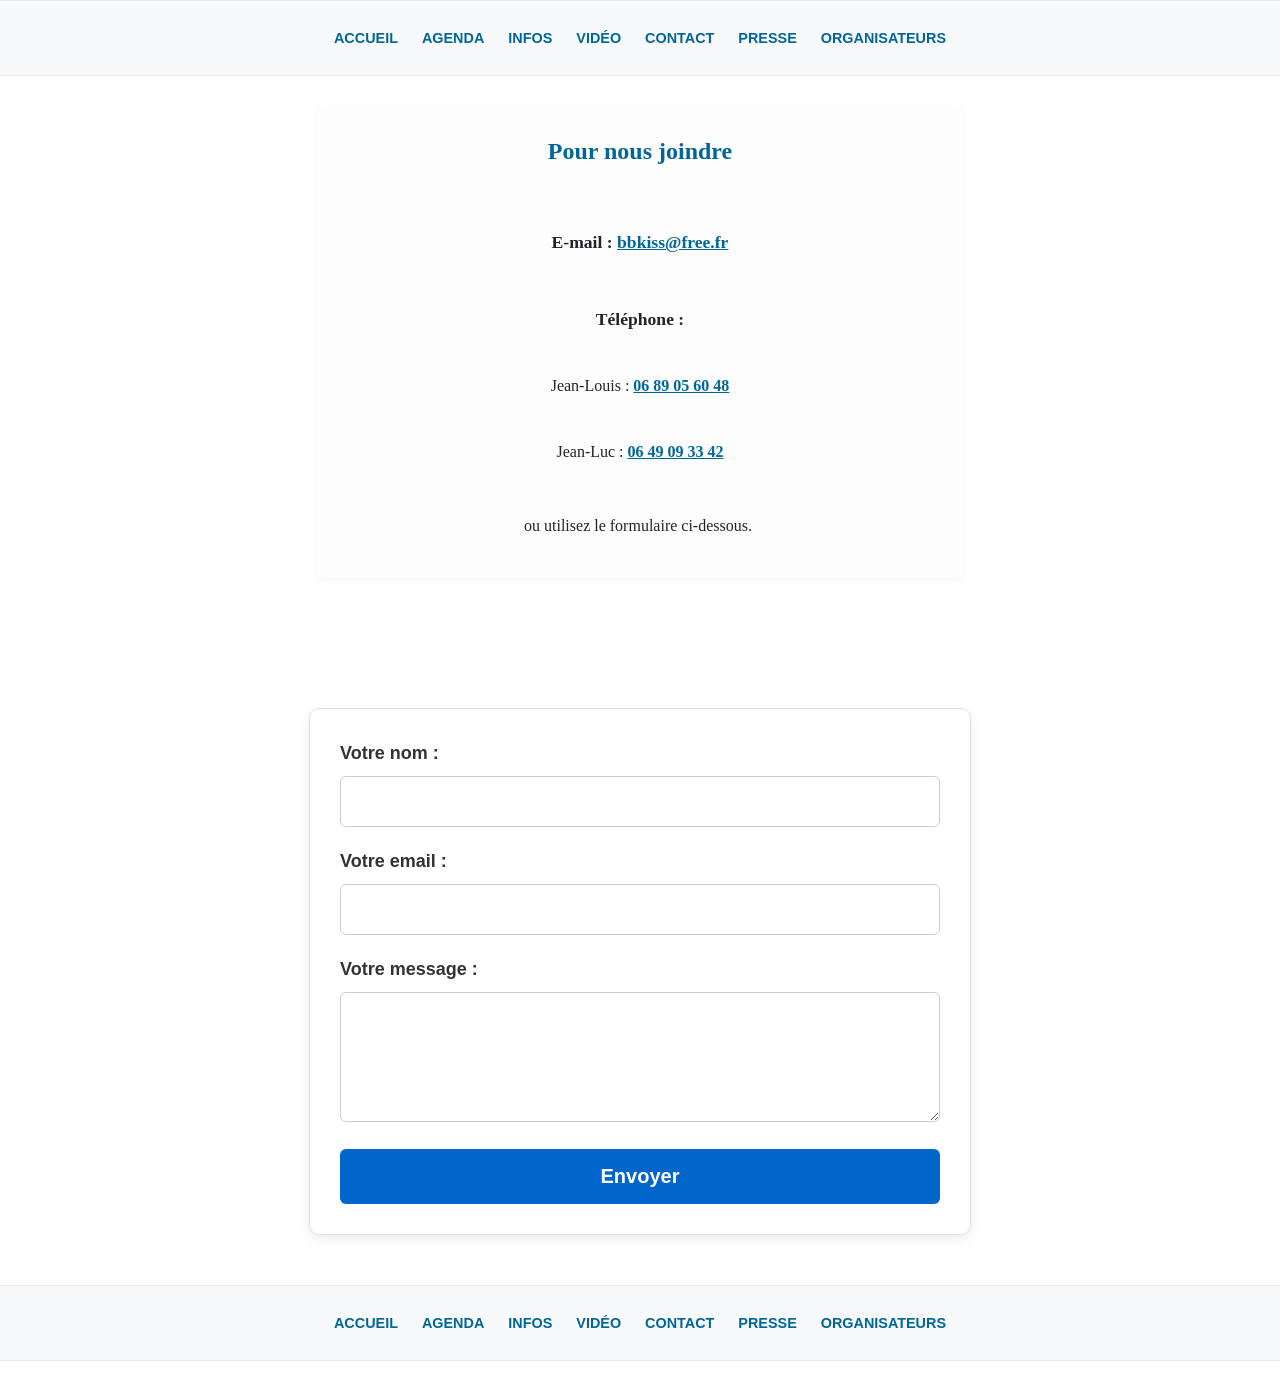
<file: formulaire.htm>
<!DOCTYPE html>
<html lang="fr">
<head>
<meta charset="utf-8">
<meta name="viewport" content="width=device-width, initial-scale=1">
<title>Elle et les Jean - Contact</title>
<link rel="stylesheet" href="style.css">
</head>

<body>

  <header class="site-header">
    <nav class="main-nav">
 <a href="index.html">ACCUEIL</a>
                <a href="agenda.html">AGENDA</a>
                <a href="info.html">INFOS</a>
                <a href="live.html">VIDÉO</a>
                <a href="formulaire.html">CONTACT</a>
                <a href="presse.html">PRESSE</a>
                <a href="doc.html">ORGANISATEURS</a>
    </nav>
  </header>

  <main class="container" style="text-align: center;">
    <div class="content-card" style="max-width: 600px; margin: 2rem auto;">
      <h2 style="font-size: 1.5rem; margin-bottom: 1.5rem;">Pour nous joindre</h2>
      <p style="font-size: 1.1rem; margin-bottom: 1rem;">
        <strong>E-mail :</strong> <a href="mailto:bbkiss@free.fr" class="link-btn">bbkiss@free.fr</a>
      </p>
      <p style="font-size: 1.1rem; margin-bottom: 0.5rem;"><strong>Téléphone :</strong></p>
      <p style="font-size: 1rem; margin-bottom: 0.5rem;">Jean-Louis : <a href="tel:0689056048" class="link-btn">06 89 05 60 48</a></p>
      <p style="font-size: 1rem;">Jean-Luc : <a href="tel:0649093342" class="link-btn">06 49 09 33 42</a></p>
      <p style="font-size: 1rem;">ou utilisez le formulaire ci-dessous.&nbsp;</p>
    </div>
  </main>
	
	<!-- modify this form HTML and place wherever you want your form -->
<style>
  .form-container {
    max-width: 600px; /* Largeur confortable */
    margin: 50px auto; /* Centre le bloc horizontalement avec de l'espace en haut/bas */
    padding: 30px;
    background-color: #ffffff;
    border: 1px solid #e0e0e0;
    border-radius: 10px;
    box-shadow: 0 4px 12px rgba(0, 0, 0, 0.08);
    font-family: Arial, sans-serif;
  }

  .form-group {
    margin-bottom: 20px;
  }

  .form-container label {
    display: block;
    font-size: 18px; /* Texte des libellés plus grand */
    font-weight: bold;
    margin-bottom: 8px;
    color: #333333;
  }

  .form-container input,
  .form-container textarea {
    width: 100%;
    padding: 14px; /* Champs plus hauts et spacieux */
    font-size: 18px; /* Texte saisi plus grand */
    border: 1px solid #cccccc;
    border-radius: 6px;
    box-sizing: border-box; /* Évite que les champs dépassent du cadre */
  }

  .form-container input:focus,
  .form-container textarea:focus {
    outline: none;
    border-color: #0066cc;
    box-shadow: 0 0 5px rgba(0, 102, 204, 0.3);
  }

  .form-container button {
    width: 100%;
    padding: 16px;
    font-size: 20px; /* Bouton imposant */
    font-weight: bold;
    color: #ffffff;
    background-color: #0066cc;
    border: none;
    border-radius: 6px;
    cursor: pointer;
    transition: background-color 0.2s;
  }

  .form-container button:hover {
    background-color: #0052a3;
  }
</style>

<div class="form-container">
  <form action="https://formspree.io/f/xbgogype" method="POST">
    <div class="form-group">
      <label for="name">Votre nom :</label>
      <input type="text" id="name" name="name" required>
    </div>

    <div class="form-group">
      <label for="email">Votre email :</label>
      <input type="email" id="email" name="email" required>
    </div>

    <div class="form-group">
      <label for="message">Votre message :</label>
      <textarea id="message" name="message" rows="5" required></textarea>
    </div>

    <!-- Champ invisible anti-spam -->
    <input type="text" name="_gotcha" style="display:none">

    <button type="submit">Envoyer</button>
  </form>
</div>

  <footer class="site-footer">
    <nav class="main-nav">
    <a href="index.html">ACCUEIL</a>
                <a href="agenda.html">AGENDA</a>
                <a href="info.html">INFOS</a>
                <a href="live.html">VIDÉO</a>
                <a href="formulaire.html">CONTACT</a>
                <a href="presse.html">PRESSE</a>
                <a href="doc.html">ORGANISATEURS</a>
    </nav>
  </footer>

</body>
</html>
</file>
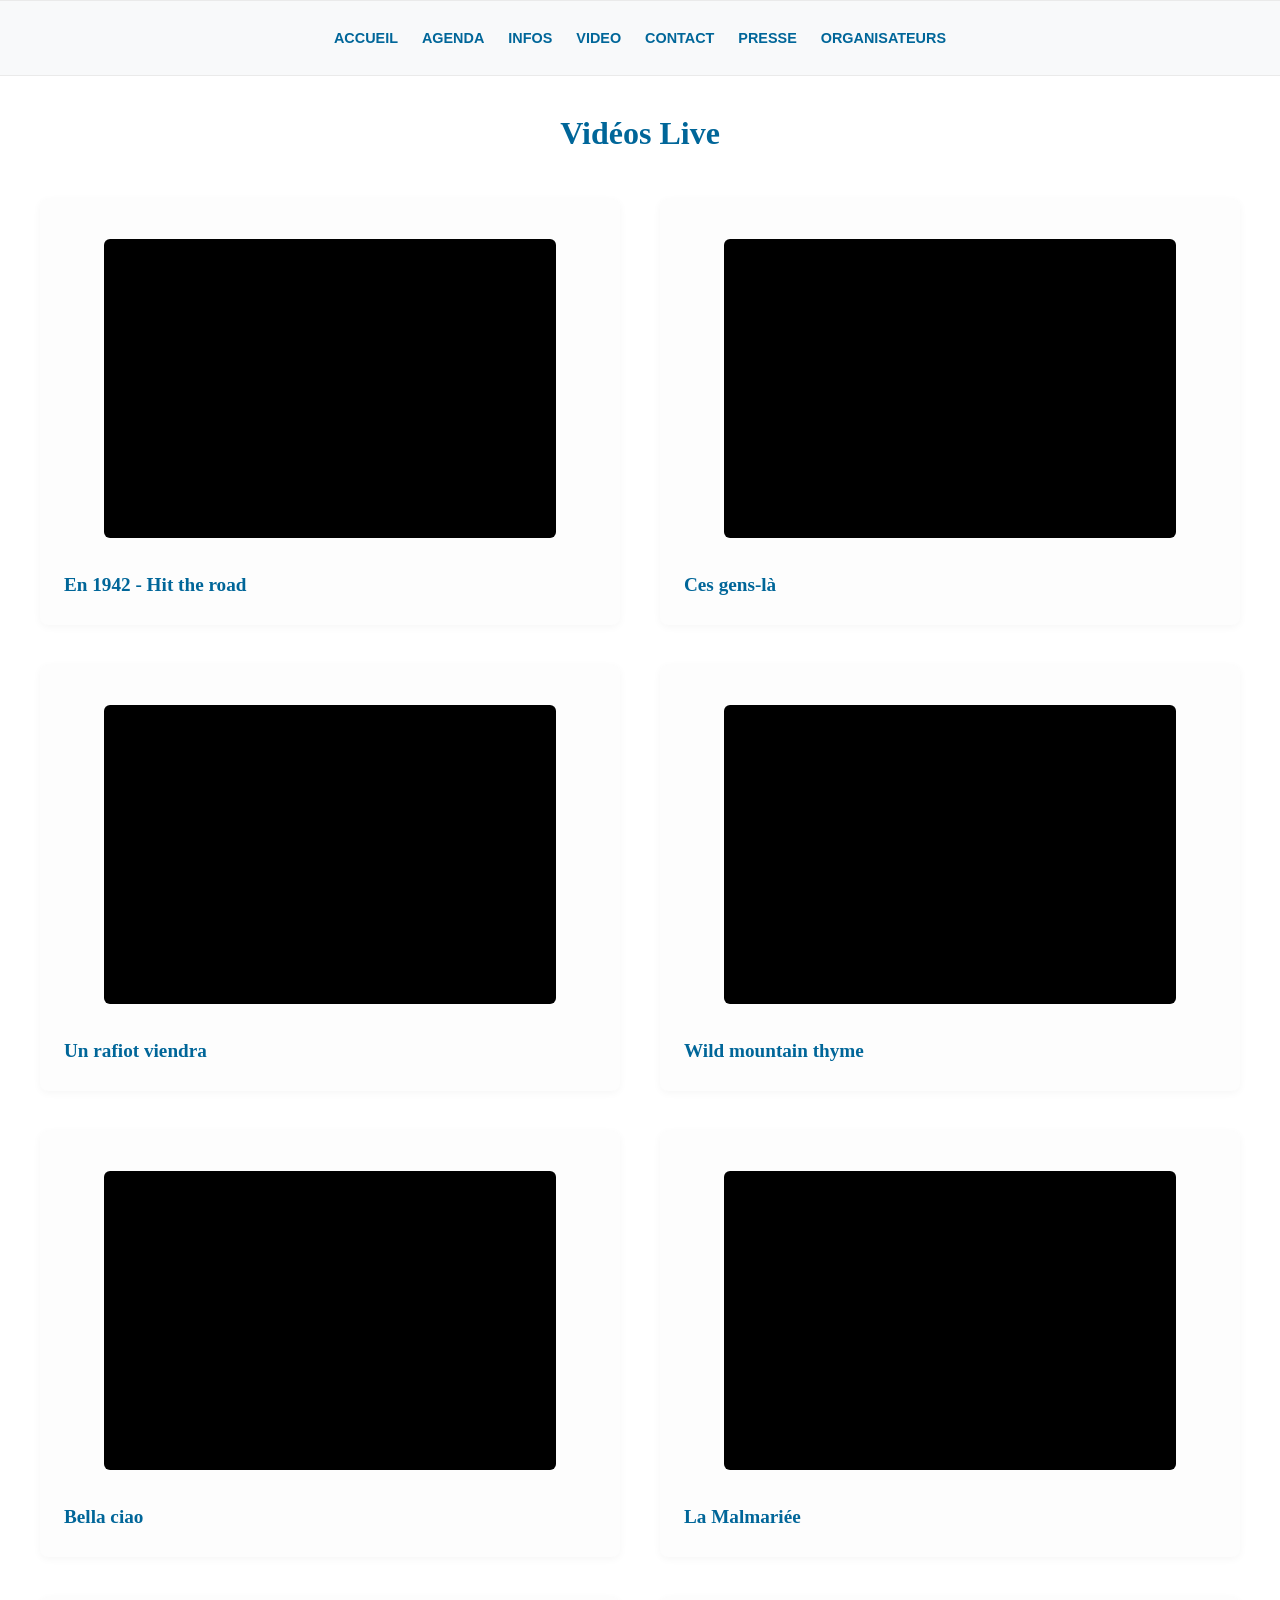
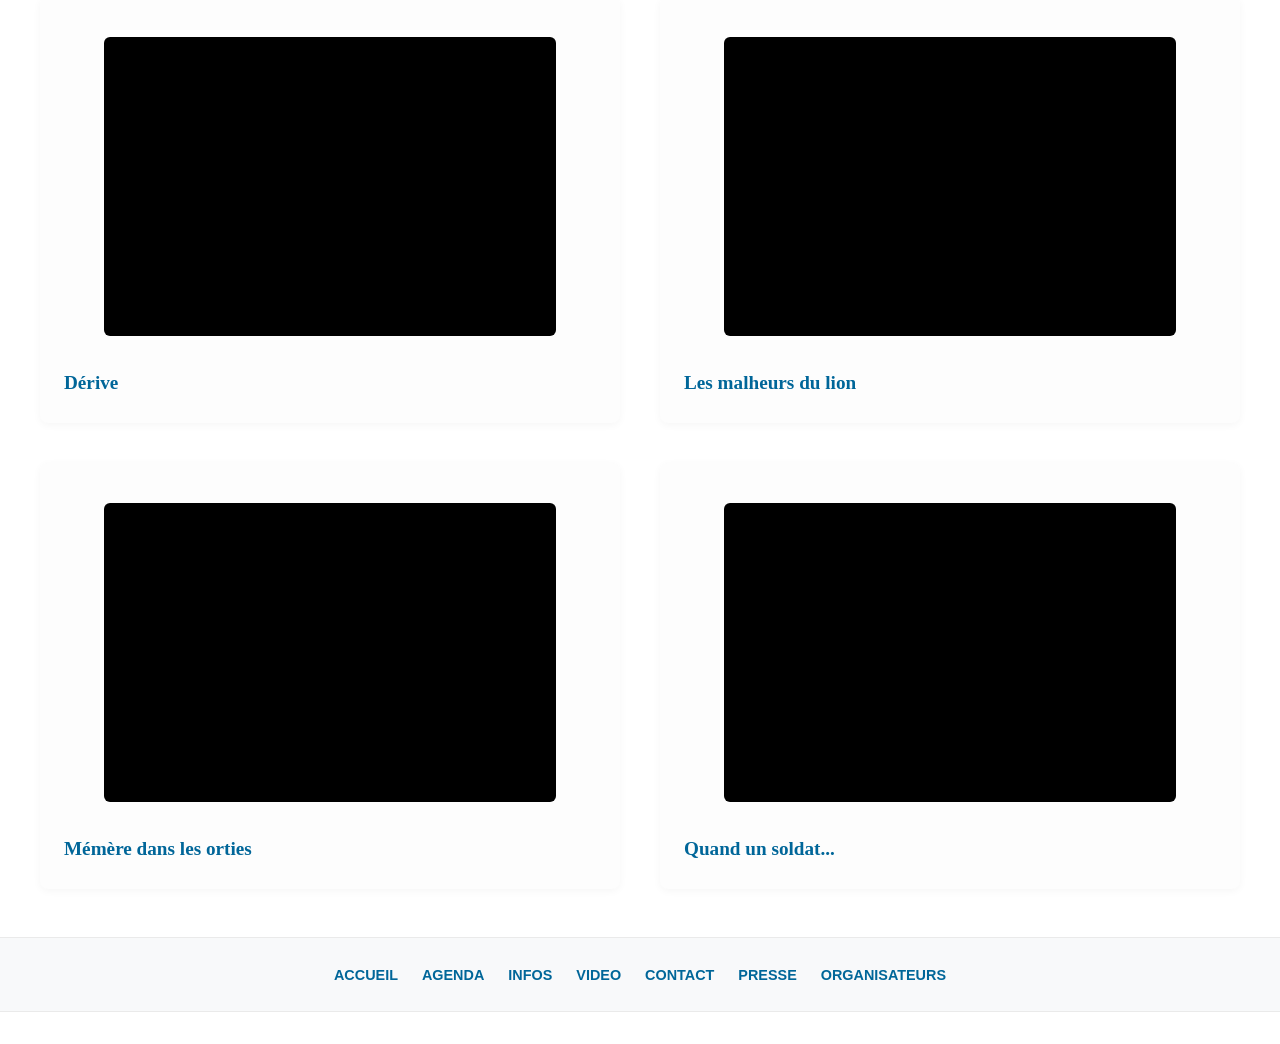
<file: live.htm>
<!DOCTYPE html>
<html lang="fr">
<head>
    <meta charset="UTF-8">
    <meta name="viewport" content="width=device-width, initial-scale=1">
    <title>Elle et les Jean - Vidéos</title>
    <!-- Lien vers la feuille de style unique (ajustez le chemin selon l'emplacement de votre fichier) -->
    <link rel="stylesheet" href="style.css" type="text/css">
</head>
<body>

    <!-- En-tête du site avec navigation -->
    <header class="site-header">
        <nav class="main-nav">
            <a href="index.html">ACCUEIL</a>
            <a href="agenda.html">AGENDA</a>
            <a href="info.html">INFOS</a>
            <a href="live.html">VIDEO</a>
            <a href="formulaire.html">CONTACT</a>
            <a href="presse.html">PRESSE</a>
            <a href="doc.htm">ORGANISATEURS</a>
        </nav>
    </header>

    <!-- Conteneur principal en grille -->
    <main class="container">
        <h1 style="text-align: center; color: var(--primary-color); margin-bottom: 2.5rem; font-family: Georgia, serif;">Vidéos Live</h1>
        
        <div class="grid-layout">
            <!-- Vidéo 1 -->
            <article class="content-card">
                <figure class="video-responsive">
                    <iframe src="https://www.youtube.com/embed/n_DFQEq3IlQ" allowfullscreen title="En 1942 - Hit the road"></iframe>
                </figure>
                <h2>En 1942 - Hit the road</h2>
            </article>

            <!-- Vidéo 2 -->
            <article class="content-card">
                <figure class="video-responsive">
                    <iframe src="https://www.youtube.com/embed/i7iQVQ3gQQU" allowfullscreen title="Ces gens-là"></iframe>
                </figure>
                <h2>Ces gens-là</h2>
            </article>

            <!-- Vidéo 3 -->
            <article class="content-card">
                <figure class="video-responsive">
                    <iframe src="https://www.youtube.com/embed/YXKEWe_Njl4" allowfullscreen title="Un rafiot viendra"></iframe>
                </figure>
                <h2>Un rafiot viendra</h2>
            </article>

            <!-- Vidéo 4 -->
            <article class="content-card">
                <figure class="video-responsive">
                    <iframe src="https://www.youtube.com/embed/1E1m3rKgihc" allowfullscreen title="Wild mountain thyme"></iframe>
                </figure>
                <h2>Wild mountain thyme</h2>
            </article>

            <!-- Vidéo 5 -->
            <article class="content-card">
                <figure class="video-responsive">
                    <iframe src="https://www.youtube.com/embed/tQFDQqn5z1E" allowfullscreen title="Bella ciao"></iframe>
                </figure>
                <h2>Bella ciao</h2>
            </article>

            <!-- Vidéo 6 -->
            <article class="content-card">
                <figure class="video-responsive">
                    <iframe src="https://www.youtube.com/embed/RDXzK4ZyWhg" allowfullscreen title="La Malmariée"></iframe>
                </figure>
                <h2>La Malmariée</h2>
            </article>

            <!-- Vidéo 7 -->
            <article class="content-card">
                <figure class="video-responsive">
                    <iframe src="https://www.youtube.com/embed/SETM1-BsvDw" allowfullscreen title="Dérive"></iframe>
                </figure>
                <h2>Dérive</h2>
            </article>

            <!-- Vidéo 8 (Vimeo) -->
            <article class="content-card">
                <figure class="video-responsive">
                    <iframe src="https://player.vimeo.com/video/91797329" allowfullscreen title="Les malheurs du lion"></iframe>
                </figure>
                <h2>Les malheurs du lion</h2>
            </article>

            <!-- Vidéo 9 -->
            <article class="content-card">
                <figure class="video-responsive">
                    <iframe src="https://www.youtube.com/embed/Ov70W3HJZ94" allowfullscreen title="Mémère dans les orties"></iframe>
                </figure>
                <h2>Mémère dans les orties</h2>
            </article>

            <!-- Vidéo 10 -->
            <article class="content-card">
                <figure class="video-responsive">
                    <iframe src="https://www.youtube.com/embed/bg31f51SvXU" allowfullscreen title="Quand un soldat..."></iframe>
                </figure>
                <h2>Quand un soldat...</h2>
            </article>
        </div>
    </main>

    <!-- Pied de page du site -->
    <footer class="site-footer">
        <nav class="main-nav">
           <a href="index.html">ACCUEIL</a>
            <a href="agenda.html">AGENDA</a>
            <a href="info.html">INFOS</a>
            <a href="live.html">VIDEO</a>
            <a href="formulaire.html">CONTACT</a>
            <a href="presse.html">PRESSE</a>
            <a href="doc.htm">ORGANISATEURS</a>
        </nav>
    </footer>

</body>
</html>
</file>
<file: style.css>
/* --- Styles Généraux & Modernes --- */
:root {
    --primary-color: #006699;
    --text-color: #212529;
    --bg-color: #ffffff;
    --accent-red: #ff3333;
    --light-bg: #f8f9fa;
}



body {
    background-color: var(--bg-color);
    color: var(--text-color);
    font-family: Georgia, "Times New Roman", Times, serif;
    margin: 0;
    padding: 0;
    line-height: 1.6;
}

/* --- Navigation --- */
.site-header, .site-footer {
    text-align: center;
    padding: 1.5rem 1rem;
    background-color: var(--light-bg);
    border-bottom: 1px solid #eaeaea;
    border-top: 1px solid #eaeaea;
    margin-bottom: 2rem;
}

.main-nav a {
    color: var(--primary-color);
    text-decoration: none;
    font-weight: bold;
    margin: 0 10px;
    font-family: Geneva, Arial, Helvetica, sans-serif;
    font-size: 0.9rem;
    transition: color 0.2s ease;
}

.main-nav a:hover {
    color: var(--accent-red);
    text-decoration: underline;
}

/* --- Conteneur Principal & Grille Responsive --- */
.container {
    max-width: 1200px;
    margin: 0 auto;
    padding: 0 1.5rem 3rem 1.5rem;
}

.grid-layout {
    display: grid;
    grid-template-columns: 1fr;
    gap: 2.5rem;
}

@media (min-width: 900px) {
    .grid-layout {
        grid-template-columns: 1fr 1fr;
    }
}

.content-card {
    display: flex;
    flex-direction: column;
    gap: 1rem;
    background: #fdfdfd;
    padding: 1.5rem;
    border-radius: 8px;
    box-shadow: 0 2px 8px rgba(0, 0, 0, 0.04);
}

/* --- Typographie & Titres --- */
h2 {
    font-size: 1.2rem;
    color: var(--primary-color);
    font-family: Georgia, serif;
    margin: 0;
}

.quote-text {
    font-size: 1rem;
    color: #333;
    font-style: italic;
    background: var(--light-bg);
    padding: 1rem;
    border-left: 4px solid var(--primary-color);
}

.author {
    display: block;
    font-size: 0.85rem;
    color: #666;
    margin-top: 0.3rem;
}

.highlight-title {
    color: var(--accent-red);
    font-weight: bold;
    margin: 0;
}

.subtitle-red {
    color: var(--accent-red);
    font-size: 1.2rem;
}

.small-note {
    font-size: 0.85rem;
    color: #666;
    font-style: italic;
}

/* --- Images & Vidéos Responsives --- */
img.responsive-img {
    width: 70%;
    height: auto;
    max-height: 400px;
    object-fit: cover;
    border-radius: 6px;
    margin: 0 auto;
    box-shadow: 0 2px 5px rgba(0,0,0,0.1);
}

.video-responsive {
    position: relative;
    overflow: hidden;
    padding-bottom: 56.25%; /* Ratio 16:9 */
    height: 0;
    background: #000;
    border-radius: 6px;
}

.video-responsive iframe {
    position: absolute;
    top: 0;
    left: 0;
    width: 100%;
    height: 100%;
    border: 0;
}

/* --- Éléments Interactifs & Boutons --- */
.hidden-content {
    display: none;
    animation: fadeIn 0.4s ease-in-out;
}

.btn-toggle {
    background: none;
    border: none;
    color: var(--accent-red);
    font-weight: bold;
    font-size: 1rem;
    cursor: pointer;
    padding: 0;
    text-align: left;
    text-decoration: underline;
    margin: 0.5rem 0;
}

.btn-toggle:hover {
    color: #000;
}

.link-btn {
    color: var(--primary-color);
    font-weight: bold;
    text-decoration: underline;
}

.separator-space {
    margin: 2rem 0;
}

@keyframes fadeIn {
    from { opacity: 0; }
    to { opacity: 1; }
}

/* --- Styles Améliorés pour l'Agenda --- */
.agenda-year-section {
    margin-bottom: 3.5rem;
}

.agenda-city {
    color: var(--accent-red); /* Utilise la couleur rouge définie dans vos variables */
    font-weight: bold;
}

.agenda-year-header {
    background-color: var(--primary-color);
    color: #ffffff;
    padding: 1rem 1.5rem;
    border-radius: 6px 6px 0 0;
    display: flex;
    justify-content: space-between;
    align-items: center;
    font-family: Geneva, Arial, Helvetica, sans-serif;
}

.agenda-year-header h2 {
    color: #ffffff;
    margin: 0;
    font-size: 1.2rem;
}

.agenda-list {
    list-style: none;
    padding: 0;
    margin: 0;
    background-color: var(--bg-color);
    border: 1px solid #eaeaea;
    border-top: none;
    border-radius: 0 0 6px 6px;
    box-shadow: 0 4px 12px rgba(0, 0, 0, 0.03);
}

.agenda-item {
    display: flex;
    flex-wrap: wrap;
    align-items: center;
    padding: 1.1rem 1.5rem;
    border-bottom: 1px solid #e9ecef; /* Ligne de séparation nette entre chaque date */
    transition: background-color 0.2s ease;
}

/* Supprime la bordure sur le dernier élément de la liste */
.agenda-item:last-child {
    border-bottom: none;
}

/* Effet au survol de la souris pour un meilleur confort de lecture */
.agenda-item:hover {
    background-color: var(--light-bg);
}

.agenda-date {
    font-weight: bold;
    color: var(--primary-color);
    width: 180px;
    flex-shrink: 0;
}

.agenda-details {
    display: flex;
    flex-wrap: wrap;
    align-items: center;
    gap: 0.5rem;
    flex-grow: 1;
}

.agenda-city {
    font-weight: bold;
    color: var(--text-color);
}

.agenda-dept {
    color: #666;
    font-size: 0.9rem;
}

.agenda-venue {
    color: #495057;
}

.agenda-time {
    margin-left: auto;
    font-weight: bold;
    color: var(--primary-color);
    background-color: var(--light-bg);
    padding: 0.2rem 0.6rem;
    border-radius: 4px;
    border: 1px solid #dee2e6;
}

/* Adaptation pour les écrans mobiles */
@media (max-width: 768px) {
    .agenda-item {
        flex-direction: column;
        align-items: flex-start;
        gap: 0.4rem;
        padding: 1rem;
    }

    .agenda-date {
        width: 100%;
        border-bottom: 1px dashed #dee2e6;
        padding-bottom: 0.3rem;
        margin-bottom: 0.2rem;
    }

    .agenda-time {
        margin-left: 0;
        margin-top: 0.3rem;
    }
}
}

/* Adaptation Mobile */
@media (max-width: 700px) {
    .agenda-table .col-headers {
        display: none;
    }

    .agenda-table tbody tr {
        display: block;
        padding: 0.8rem 1rem;
        border-bottom: 1px solid #dfe3e8;
    }

    .agenda-table td {
        display: block;
        width: 100%;
        padding: 0.2rem 0;
        border: none;
        text-align: left;
    }

    .col-time {
        text-align: left;
    }
}
/* --- Forcer la couleur rouge pour toutes les villes de l'agenda --- */
.agenda-details .agenda-city {
    color: var(--accent-red) !important;
    font-weight: bold;
}
</file>
